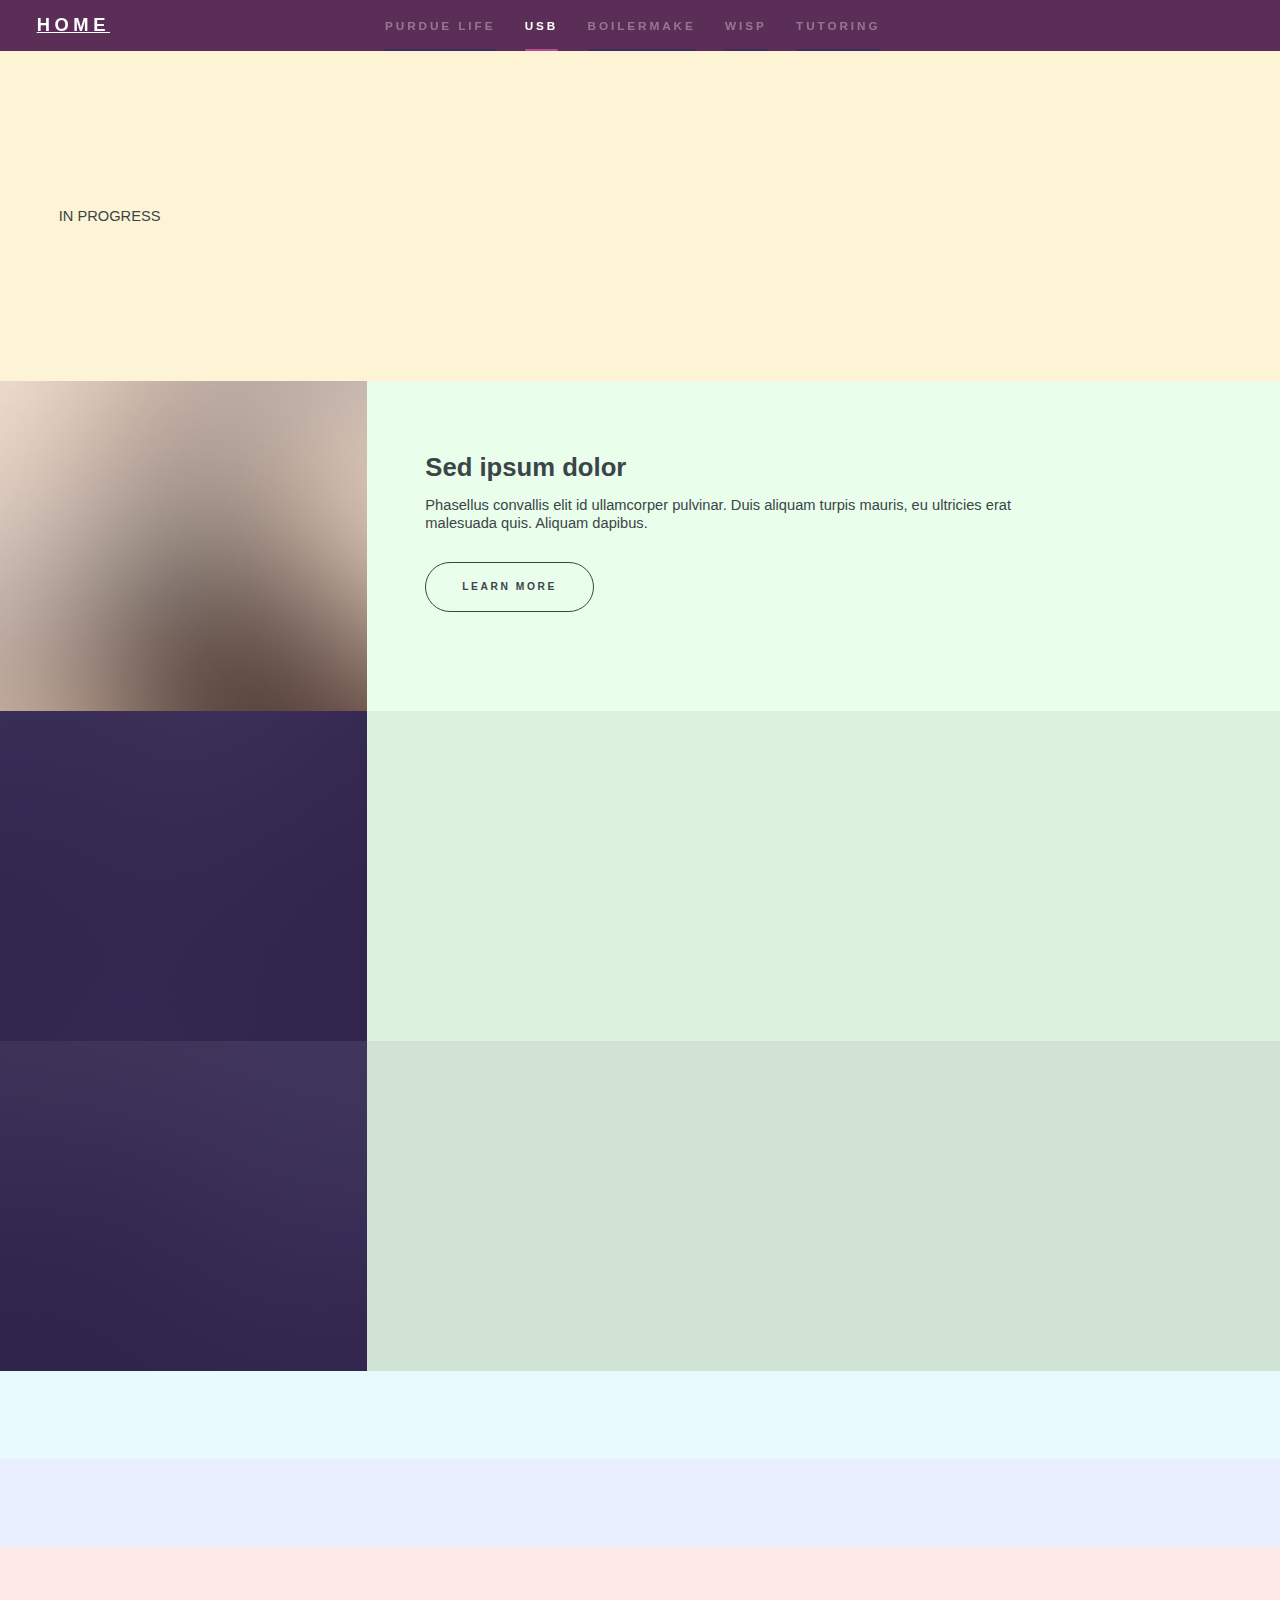
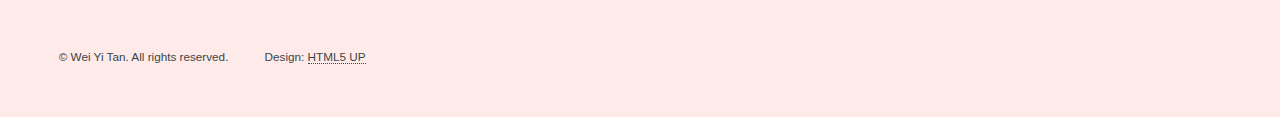
<file: aboutMe.html>
<!DOCTYPE HTML>

<html>
	<head>
		<title>About Me</title>
		<meta charset="utf-8" />
		<meta name="viewport" content="width=device-width, initial-scale=1, user-scalable=no" />
		<link rel="stylesheet" href="assets/css/main.css" />
		<link rel="icon" type="image/x-icon" href="images/favicon.ico">
		<noscript><link rel="stylesheet" href="assets/css/noscript.css" /></noscript>
	</head>
	<body class="is-preload">

		<!-- Sidebar -->
			<section id="sidebar">
				<div class="inner">
					<a id="home-button" href="index.html" class="home">Home</a>
					<nav>
						<ul>
							<li><a href="#intro">Purdue Life</a></li>
							<li><a href="#one">USB</a></li>
							<li><a href="#two">BoilerMake</a></li>
                            <li><a href="#three">WISP</a></li>
                            <li><a href="#four">Tutoring</a></li>
						</ul>
					</nav>
				</div>
			</section>

		<!-- Wrapper -->
			<div id="wrapper">

				<!-- Intro -->
                <section id="intro" class="wrapper style1 spotlights">
                    <section>
                        <div class="content">
                            <div class="inner">
                                IN PROGRESS
                            </div>
                        </div>
                    </section>
                </section>


				<!-- One -->
					<section id="one" class="wrapper style2 spotlights">
						<section>
							<a href="#" class="image"><img src="images/pic01.jpg" alt="" data-position="center center" /></a>
							<div class="content">
								<div class="inner">
									<h2>Sed ipsum dolor</h2>
									<p>Phasellus convallis elit id ullamcorper pulvinar. Duis aliquam turpis mauris, eu ultricies erat malesuada quis. Aliquam dapibus.</p>
									<ul class="actions">
										<li><a href="generic.html" class="button">Learn more</a></li>
									</ul>
								</div>
							</div>
						</section>
						<section>
							<a href="#" class="image"><img src="images/pic02.jpg" alt="" data-position="top center" /></a>
							<div class="content">
								<div class="inner">
									<h2>Feugiat consequat</h2>
									<p>Phasellus convallis elit id ullamcorper pulvinar. Duis aliquam turpis mauris, eu ultricies erat malesuada quis. Aliquam dapibus.</p>
									<ul class="actions">
										<li><a href="generic.html" class="button">Learn more</a></li>
									</ul>
								</div>
							</div>
						</section>
						<section>
							<a href="#" class="image"><img src="images/pic03.jpg" alt="" data-position="25% 25%" /></a>
							<div class="content">
								<div class="inner">
									<h2>Ultricies aliquam</h2>
									<p>Phasellus convallis elit id ullamcorper pulvinar. Duis aliquam turpis mauris, eu ultricies erat malesuada quis. Aliquam dapibus.</p>
									<ul class="actions">
										<li><a href="generic.html" class="button">Learn more</a></li>
									</ul>
								</div>
							</div>
						</section>
					</section>

				<!-- Two -->
					<section id="two" class="wrapper style3 fade-up">
						<div class="inner">
							
						</div>
					</section>
                <!-- Three -->
                <section id="three" class="wrapper style4 fade-up">
                    <div class="inner">
                        
                    </div>
                </section>
				<!-- Four -->
					<section id="four" class="wrapper style5 fade-up">
						<div class="inner">
							
						</div>
					</section>

			</div>

		<!-- Footer -->
			<footer id="footer" class="wrapper style5-alt">
				<div class="inner">
					<ul class="menu">
						<li>&copy; Wei Yi Tan. All rights reserved.</li><li>Design: <a href="http://html5up.net">HTML5 UP</a></li>
					</ul>
				</div>
			</footer>

		<!-- Scripts -->
			<script src="assets/js/jquery.min.js"></script>
			<script src="assets/js/jquery.scrollex.min.js"></script>
			<script src="assets/js/jquery.scrolly.min.js"></script>
			<script src="assets/js/browser.min.js"></script>
			<script src="assets/js/breakpoints.min.js"></script>
			<script src="assets/js/util.js"></script>
			<script src="assets/js/main.js"></script>

	</body>
</html>
</file>
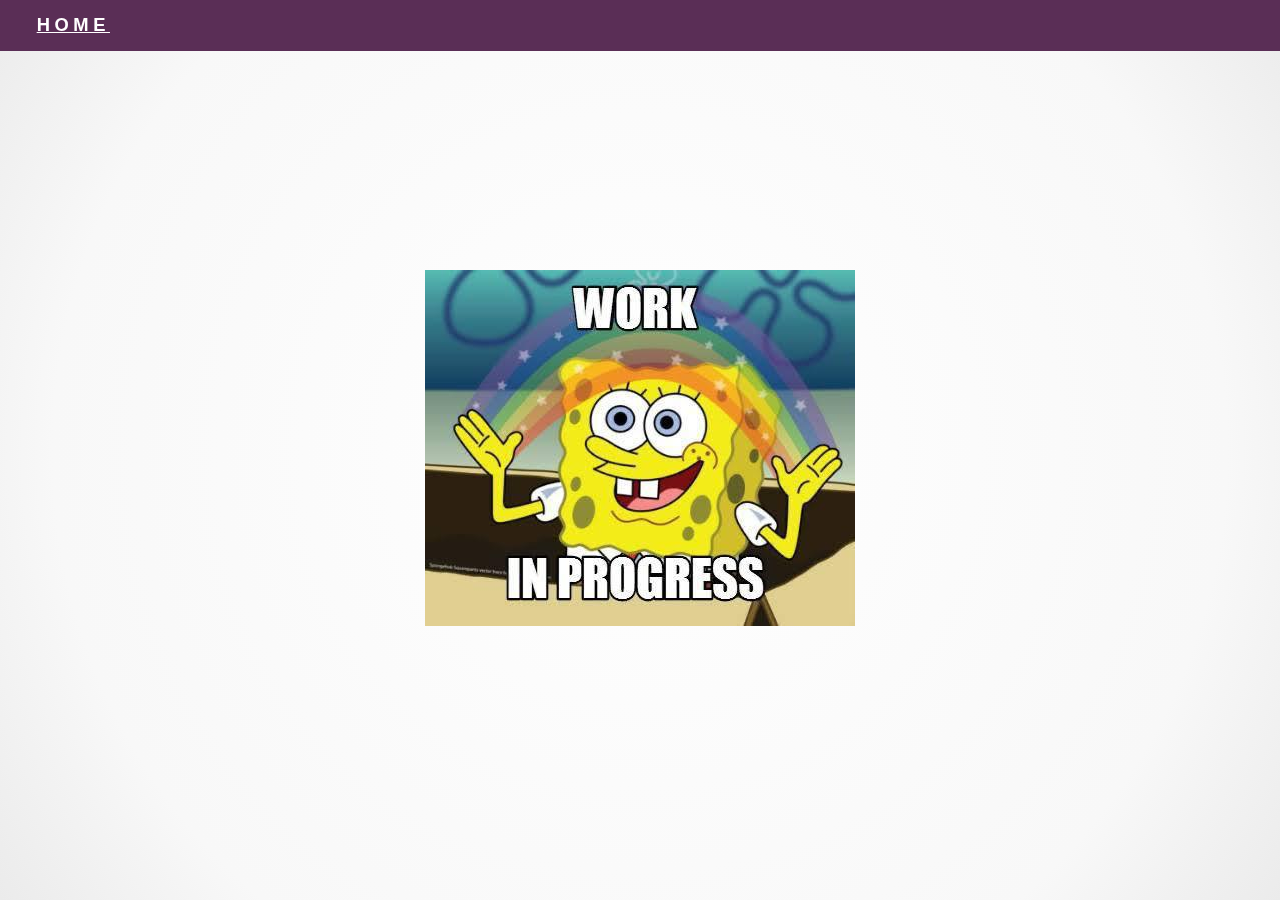
<file: courses.html>
<!DOCTYPE HTML>

<html>
	<head>
    <meta charset="utf-8">
    <meta name="viewport" content="width=device-width, initial-scale=1, user-scalable=no"/>
    <title>Courses</title>
    <link rel="stylesheet" href="assets/css/main.css?1" />
    <link rel="icon" type="image/x-icon" href="images/favicon.ico">
    <noscript><link rel="stylesheet" href="assets/css/noscript.css" /></noscript>
    <style>
      html, body {
        height: 100%;
      }
      body {
        background-color: #fff;
        background: radial-gradient(circle at center, #fff 0%, #f8f8f8 75%, #ebebeb 100%);
        margin: 0;
        display: flex;
        justify-content: center;
        align-items: center;
      }
      main {
        padding: 1rem;
        text-align: center;
      }
      
      img {
        max-width: 100%;
        height: auto;
      }
    </style>
  </head>
  <body class="is-preload">

    <!-- Sidebar -->
    <section id="sidebar">
        <div class="inner">
            <!-- currently using 15em padding to space it out but menu items won't be centered if screen is small -->
            <a id="home-button" href="index.html" class="home">Home</a>
        </div>
    </section>
    <main>
      <img src="images/wip.jpg" alt="work in progress image">
    </main>
    <!-- Scripts -->
    <script src="assets/js/jquery.min.js"></script>
    <script src="assets/js/jquery.scrollex.min.js"></script>
    <script src="assets/js/jquery.scrolly.min.js"></script>
    <script src="assets/js/browser.min.js"></script>
    <script src="assets/js/breakpoints.min.js"></script>
    <script src="assets/js/util.js"></script>
    <script src="assets/js/main.js"></script>

  </body>
</html>
</file>
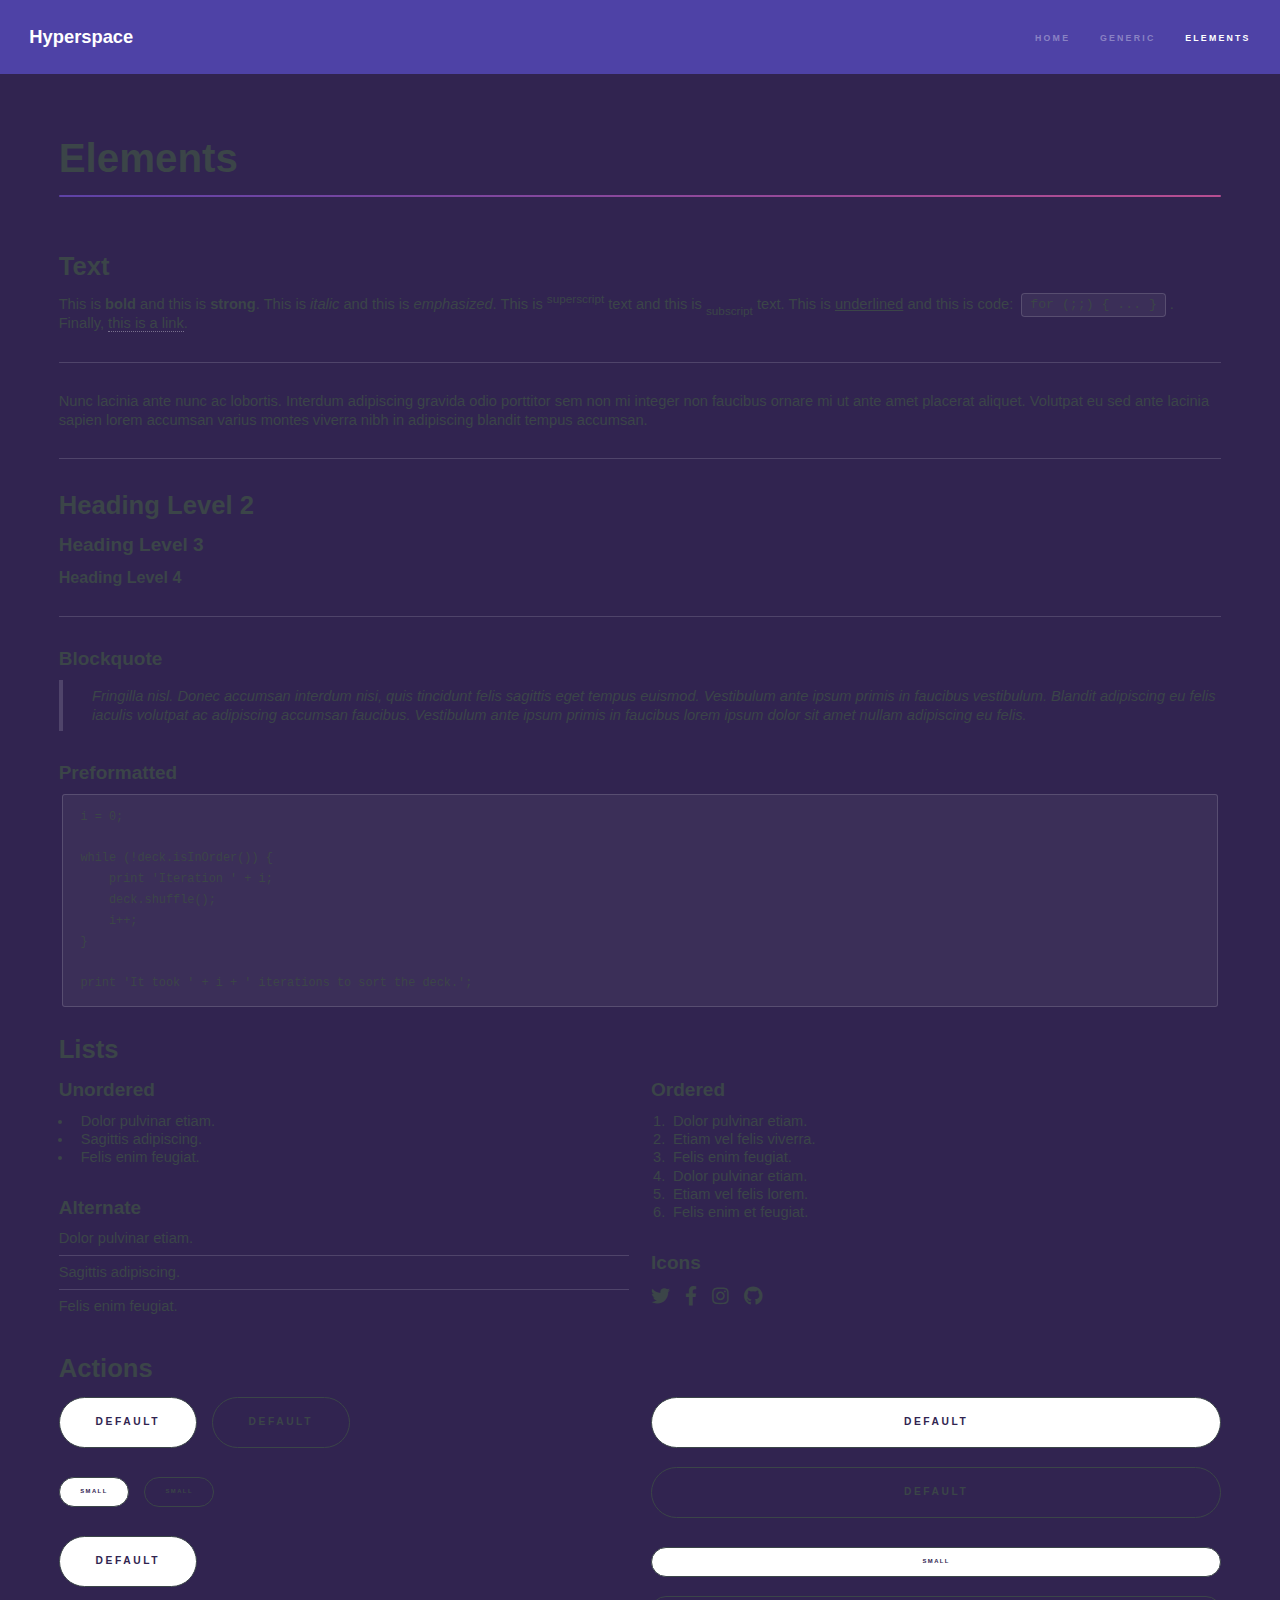
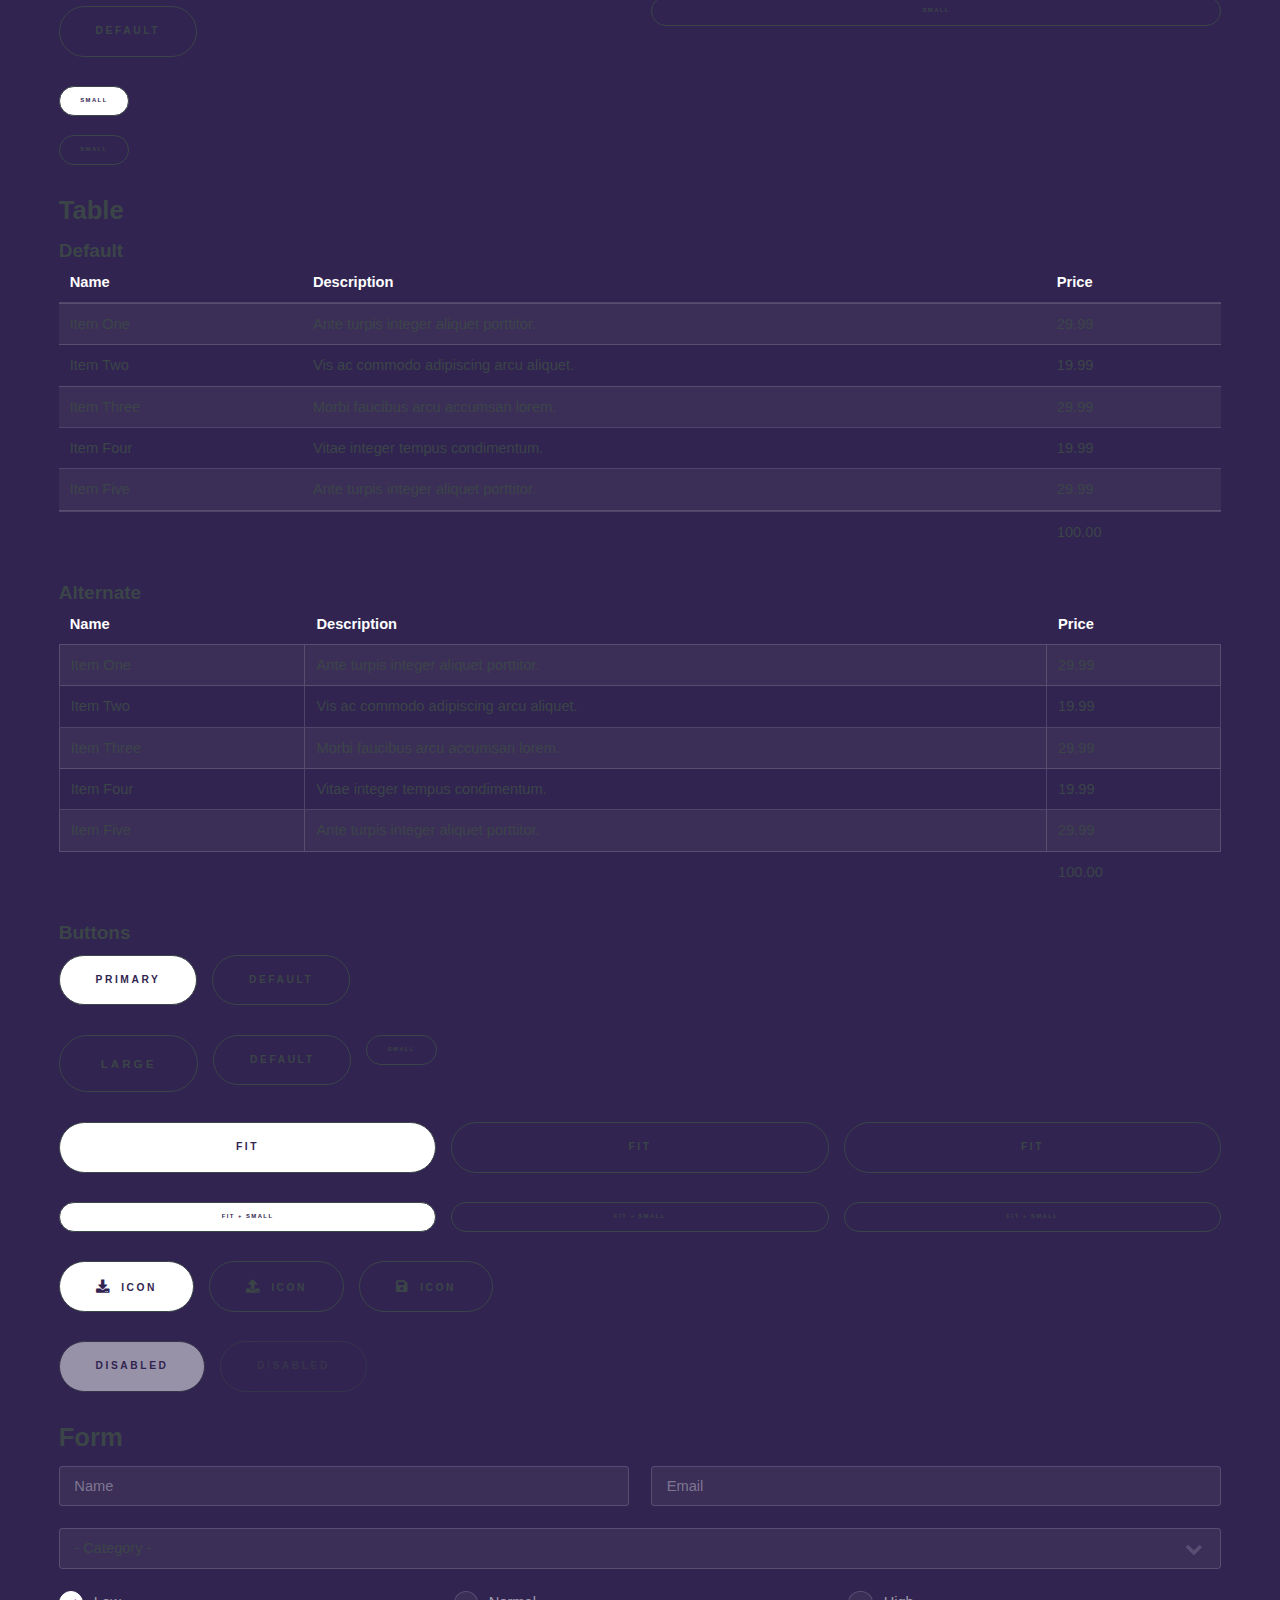
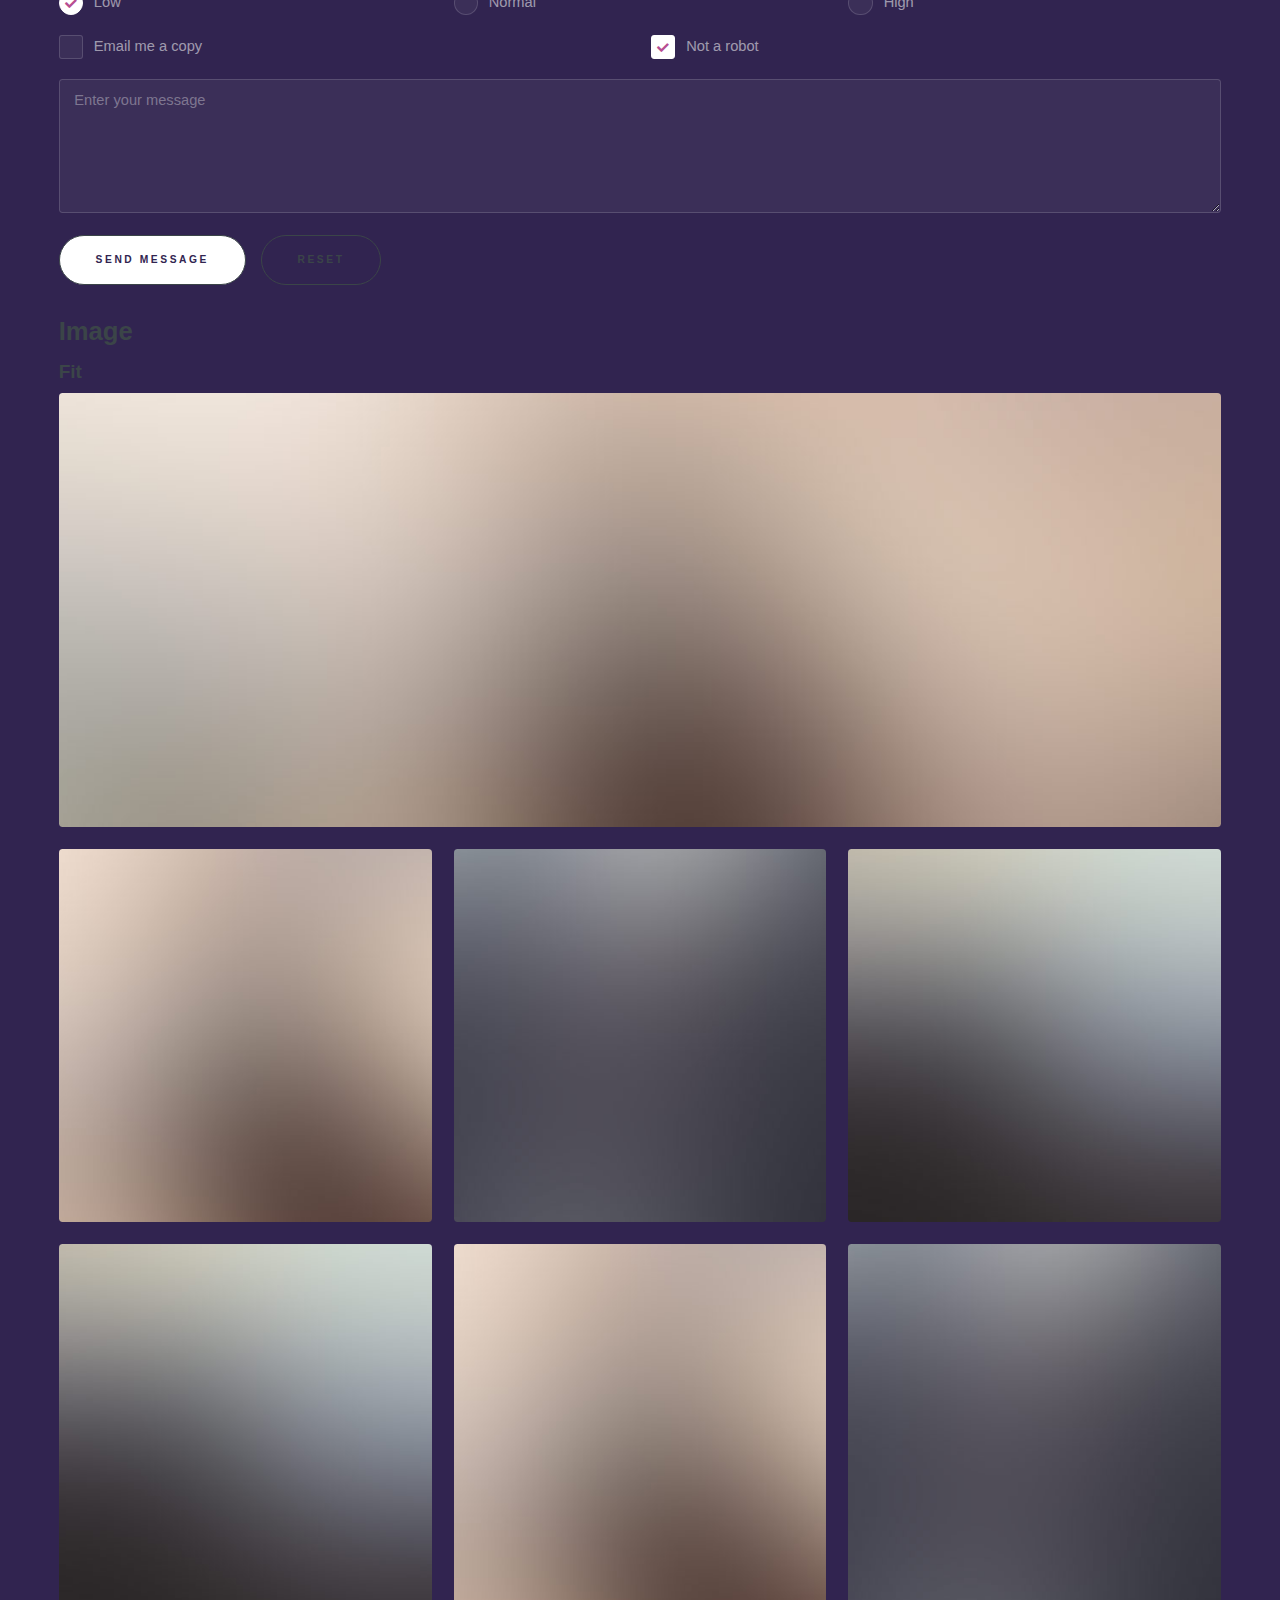
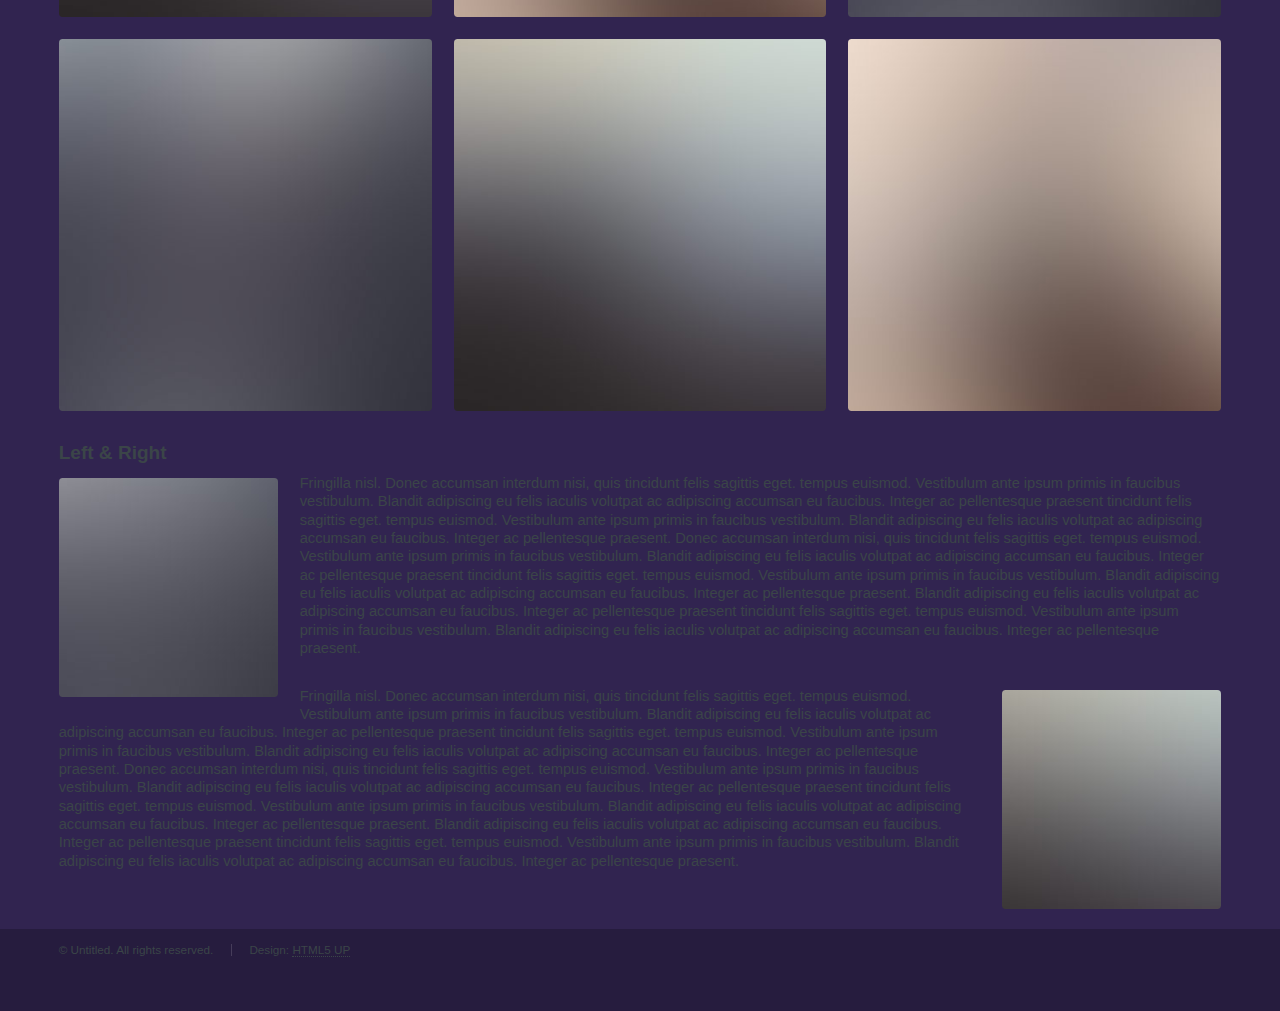
<file: elements.html>
<!DOCTYPE HTML>
<!--
	Hyperspace by HTML5 UP
	html5up.net | @ajlkn
	Free for personal and commercial use under the CCA 3.0 license (html5up.net/license)
-->
<html>
	<head>
		<title>Elements - Hyperspace by HTML5 UP</title>
		<meta charset="utf-8" />
		<meta name="viewport" content="width=device-width, initial-scale=1, user-scalable=no" />
		<link rel="stylesheet" href="assets/css/main.css" />
		<noscript><link rel="stylesheet" href="assets/css/noscript.css" /></noscript>
	</head>
	<body class="is-preload">

		<!-- Header -->
			<header id="header">
				<a href="index.html" class="title">Hyperspace</a>
				<nav>
					<ul>
						<li><a href="index.html">Home</a></li>
						<li><a href="generic.html">Generic</a></li>
						<li><a href="elements.html"  class="active">Elements</a></li>
					</ul>
				</nav>
			</header>

		<!-- Wrapper -->
			<div id="wrapper">

				<!-- Main -->
					<section id="main" class="wrapper">
						<div class="inner">
							<h1 class="major">Elements</h1>

							<!-- Text -->
								<section>
									<h2>Text</h2>
									<p>This is <b>bold</b> and this is <strong>strong</strong>. This is <i>italic</i> and this is <em>emphasized</em>.
									This is <sup>superscript</sup> text and this is <sub>subscript</sub> text.
									This is <u>underlined</u> and this is code: <code>for (;;) { ... }</code>. Finally, <a href="#">this is a link</a>.</p>
									<hr />
									<p>Nunc lacinia ante nunc ac lobortis. Interdum adipiscing gravida odio porttitor sem non mi integer non faucibus ornare mi ut ante amet placerat aliquet. Volutpat eu sed ante lacinia sapien lorem accumsan varius montes viverra nibh in adipiscing blandit tempus accumsan.</p>
									<hr />
									<h2>Heading Level 2</h2>
									<h3>Heading Level 3</h3>
									<h4>Heading Level 4</h4>
									<hr />
									<h3>Blockquote</h3>
									<blockquote>Fringilla nisl. Donec accumsan interdum nisi, quis tincidunt felis sagittis eget tempus euismod. Vestibulum ante ipsum primis in faucibus vestibulum. Blandit adipiscing eu felis iaculis volutpat ac adipiscing accumsan faucibus. Vestibulum ante ipsum primis in faucibus lorem ipsum dolor sit amet nullam adipiscing eu felis.</blockquote>
									<h3>Preformatted</h3>
									<pre><code>i = 0;

while (!deck.isInOrder()) {
    print 'Iteration ' + i;
    deck.shuffle();
    i++;
}

print 'It took ' + i + ' iterations to sort the deck.';</code></pre>
								</section>

							<!-- Lists -->
								<section>
									<h2>Lists</h2>
									<div class="row">
										<div class="col-6 col-12-medium">
											<h3>Unordered</h3>
											<ul>
												<li>Dolor pulvinar etiam.</li>
												<li>Sagittis adipiscing.</li>
												<li>Felis enim feugiat.</li>
											</ul>
											<h3>Alternate</h3>
											<ul class="alt">
												<li>Dolor pulvinar etiam.</li>
												<li>Sagittis adipiscing.</li>
												<li>Felis enim feugiat.</li>
											</ul>
										</div>
										<div class="col-6 col-12-medium">
											<h3>Ordered</h3>
											<ol>
												<li>Dolor pulvinar etiam.</li>
												<li>Etiam vel felis viverra.</li>
												<li>Felis enim feugiat.</li>
												<li>Dolor pulvinar etiam.</li>
												<li>Etiam vel felis lorem.</li>
												<li>Felis enim et feugiat.</li>
											</ol>
											<h3>Icons</h3>
											<ul class="icons">
												<li><a href="#" class="icon brands fa-twitter"><span class="label">Twitter</span></a></li>
												<li><a href="#" class="icon brands fa-facebook-f"><span class="label">Facebook</span></a></li>
												<li><a href="#" class="icon brands fa-instagram"><span class="label">Instagram</span></a></li>
												<li><a href="#" class="icon brands fa-github"><span class="label">Github</span></a></li>
											</ul>
										</div>
									</div>
									<h2>Actions</h2>
									<div class="row">
										<div class="col-6 col-12-medium">
											<ul class="actions">
												<li><a href="#" class="button primary">Default</a></li>
												<li><a href="#" class="button">Default</a></li>
											</ul>
											<ul class="actions small">
												<li><a href="#" class="button primary small">Small</a></li>
												<li><a href="#" class="button small">Small</a></li>
											</ul>
											<ul class="actions stacked">
												<li><a href="#" class="button primary">Default</a></li>
												<li><a href="#" class="button">Default</a></li>
											</ul>
											<ul class="actions stacked">
												<li><a href="#" class="button primary small">Small</a></li>
												<li><a href="#" class="button small">Small</a></li>
											</ul>
										</div>
										<div class="col-6 col-12-medium">
											<ul class="actions stacked">
												<li><a href="#" class="button primary fit">Default</a></li>
												<li><a href="#" class="button fit">Default</a></li>
											</ul>
											<ul class="actions stacked">
												<li><a href="#" class="button primary small fit">Small</a></li>
												<li><a href="#" class="button small fit">Small</a></li>
											</ul>
										</div>
									</div>
								</section>

							<!-- Table -->
								<section>
									<h2>Table</h2>
									<h3>Default</h3>
									<div class="table-wrapper">
										<table>
											<thead>
												<tr>
													<th>Name</th>
													<th>Description</th>
													<th>Price</th>
												</tr>
											</thead>
											<tbody>
												<tr>
													<td>Item One</td>
													<td>Ante turpis integer aliquet porttitor.</td>
													<td>29.99</td>
												</tr>
												<tr>
													<td>Item Two</td>
													<td>Vis ac commodo adipiscing arcu aliquet.</td>
													<td>19.99</td>
												</tr>
												<tr>
													<td>Item Three</td>
													<td> Morbi faucibus arcu accumsan lorem.</td>
													<td>29.99</td>
												</tr>
												<tr>
													<td>Item Four</td>
													<td>Vitae integer tempus condimentum.</td>
													<td>19.99</td>
												</tr>
												<tr>
													<td>Item Five</td>
													<td>Ante turpis integer aliquet porttitor.</td>
													<td>29.99</td>
												</tr>
											</tbody>
											<tfoot>
												<tr>
													<td colspan="2"></td>
													<td>100.00</td>
												</tr>
											</tfoot>
										</table>
									</div>

									<h3>Alternate</h3>
									<div class="table-wrapper">
										<table class="alt">
											<thead>
												<tr>
													<th>Name</th>
													<th>Description</th>
													<th>Price</th>
												</tr>
											</thead>
											<tbody>
												<tr>
													<td>Item One</td>
													<td>Ante turpis integer aliquet porttitor.</td>
													<td>29.99</td>
												</tr>
												<tr>
													<td>Item Two</td>
													<td>Vis ac commodo adipiscing arcu aliquet.</td>
													<td>19.99</td>
												</tr>
												<tr>
													<td>Item Three</td>
													<td> Morbi faucibus arcu accumsan lorem.</td>
													<td>29.99</td>
												</tr>
												<tr>
													<td>Item Four</td>
													<td>Vitae integer tempus condimentum.</td>
													<td>19.99</td>
												</tr>
												<tr>
													<td>Item Five</td>
													<td>Ante turpis integer aliquet porttitor.</td>
													<td>29.99</td>
												</tr>
											</tbody>
											<tfoot>
												<tr>
													<td colspan="2"></td>
													<td>100.00</td>
												</tr>
											</tfoot>
										</table>
									</div>
								</section>

							<!-- Buttons -->
								<section>
									<h3>Buttons</h3>
									<ul class="actions">
										<li><a href="#" class="button primary">Primary</a></li>
										<li><a href="#" class="button">Default</a></li>
									</ul>
									<ul class="actions">
										<li><a href="#" class="button large">Large</a></li>
										<li><a href="#" class="button">Default</a></li>
										<li><a href="#" class="button small">Small</a></li>
									</ul>
									<ul class="actions fit">
										<li><a href="#" class="button primary fit">Fit</a></li>
										<li><a href="#" class="button fit">Fit</a></li>
										<li><a href="#" class="button fit">Fit</a></li>
									</ul>
									<ul class="actions fit small">
										<li><a href="#" class="button primary fit small">Fit + Small</a></li>
										<li><a href="#" class="button fit small">Fit + Small</a></li>
										<li><a href="#" class="button fit small">Fit + Small</a></li>
									</ul>
									<ul class="actions">
										<li><a href="#" class="button primary icon solid fa-download">Icon</a></li>
										<li><a href="#" class="button icon solid fa-upload">Icon</a></li>
										<li><a href="#" class="button icon solid fa-save">Icon</a></li>
									</ul>
									<ul class="actions">
										<li><span class="button primary disabled">Disabled</span></li>
										<li><span class="button disabled">Disabled</span></li>
									</ul>
								</section>

							<!-- Form -->
								<section>
									<h2>Form</h2>
									<form method="post" action="#">
										<div class="row gtr-uniform">
											<div class="col-6 col-12-xsmall">
												<input type="text" name="demo-name" id="demo-name" value="" placeholder="Name" />
											</div>
											<div class="col-6 col-12-xsmall">
												<input type="email" name="demo-email" id="demo-email" value="" placeholder="Email" />
											</div>
											<div class="col-12">
												<select name="demo-category" id="demo-category">
													<option value="">- Category -</option>
													<option value="1">Manufacturing</option>
													<option value="1">Shipping</option>
													<option value="1">Administration</option>
													<option value="1">Human Resources</option>
												</select>
											</div>
											<div class="col-4 col-12-small">
												<input type="radio" id="demo-priority-low" name="demo-priority" checked>
												<label for="demo-priority-low">Low</label>
											</div>
											<div class="col-4 col-12-small">
												<input type="radio" id="demo-priority-normal" name="demo-priority">
												<label for="demo-priority-normal">Normal</label>
											</div>
											<div class="col-4 col-12-small">
												<input type="radio" id="demo-priority-high" name="demo-priority">
												<label for="demo-priority-high">High</label>
											</div>
											<div class="col-6 col-12-small">
												<input type="checkbox" id="demo-copy" name="demo-copy">
												<label for="demo-copy">Email me a copy</label>
											</div>
											<div class="col-6 col-12-small">
												<input type="checkbox" id="demo-human" name="demo-human" checked>
												<label for="demo-human">Not a robot</label>
											</div>
											<div class="col-12">
												<textarea name="demo-message" id="demo-message" placeholder="Enter your message" rows="6"></textarea>
											</div>
											<div class="col-12">
												<ul class="actions">
													<li><input type="submit" value="Send Message" class="primary" /></li>
													<li><input type="reset" value="Reset" /></li>
												</ul>
											</div>
										</div>
									</form>
								</section>

							<!-- Image -->
								<section>
									<h2>Image</h2>
									<h3>Fit</h3>
									<div class="box alt">
										<div class="row gtr-uniform">
											<div class="col-12"><span class="image fit"><img src="images/pic04.jpg" alt="" /></span></div>
											<div class="col-4"><span class="image fit"><img src="images/pic01.jpg" alt="" /></span></div>
											<div class="col-4"><span class="image fit"><img src="images/pic02.jpg" alt="" /></span></div>
											<div class="col-4"><span class="image fit"><img src="images/pic03.jpg" alt="" /></span></div>
											<div class="col-4"><span class="image fit"><img src="images/pic03.jpg" alt="" /></span></div>
											<div class="col-4"><span class="image fit"><img src="images/pic01.jpg" alt="" /></span></div>
											<div class="col-4"><span class="image fit"><img src="images/pic02.jpg" alt="" /></span></div>
											<div class="col-4"><span class="image fit"><img src="images/pic02.jpg" alt="" /></span></div>
											<div class="col-4"><span class="image fit"><img src="images/pic03.jpg" alt="" /></span></div>
											<div class="col-4"><span class="image fit"><img src="images/pic01.jpg" alt="" /></span></div>
										</div>
									</div>
									<h3>Left &amp; Right</h3>
									<p><span class="image left"><img src="images/pic05.jpg" alt="" /></span>Fringilla nisl. Donec accumsan interdum nisi, quis tincidunt felis sagittis eget. tempus euismod. Vestibulum ante ipsum primis in faucibus vestibulum. Blandit adipiscing eu felis iaculis volutpat ac adipiscing accumsan eu faucibus. Integer ac pellentesque praesent tincidunt felis sagittis eget. tempus euismod. Vestibulum ante ipsum primis in faucibus vestibulum. Blandit adipiscing eu felis iaculis volutpat ac adipiscing accumsan eu faucibus. Integer ac pellentesque praesent. Donec accumsan interdum nisi, quis tincidunt felis sagittis eget. tempus euismod. Vestibulum ante ipsum primis in faucibus vestibulum. Blandit adipiscing eu felis iaculis volutpat ac adipiscing accumsan eu faucibus. Integer ac pellentesque praesent tincidunt felis sagittis eget. tempus euismod. Vestibulum ante ipsum primis in faucibus vestibulum. Blandit adipiscing eu felis iaculis volutpat ac adipiscing accumsan eu faucibus. Integer ac pellentesque praesent. Blandit adipiscing eu felis iaculis volutpat ac adipiscing accumsan eu faucibus. Integer ac pellentesque praesent tincidunt felis sagittis eget. tempus euismod. Vestibulum ante ipsum primis in faucibus vestibulum. Blandit adipiscing eu felis iaculis volutpat ac adipiscing accumsan eu faucibus. Integer ac pellentesque praesent.</p>
									<p><span class="image right"><img src="images/pic06.jpg" alt="" /></span>Fringilla nisl. Donec accumsan interdum nisi, quis tincidunt felis sagittis eget. tempus euismod. Vestibulum ante ipsum primis in faucibus vestibulum. Blandit adipiscing eu felis iaculis volutpat ac adipiscing accumsan eu faucibus. Integer ac pellentesque praesent tincidunt felis sagittis eget. tempus euismod. Vestibulum ante ipsum primis in faucibus vestibulum. Blandit adipiscing eu felis iaculis volutpat ac adipiscing accumsan eu faucibus. Integer ac pellentesque praesent. Donec accumsan interdum nisi, quis tincidunt felis sagittis eget. tempus euismod. Vestibulum ante ipsum primis in faucibus vestibulum. Blandit adipiscing eu felis iaculis volutpat ac adipiscing accumsan eu faucibus. Integer ac pellentesque praesent tincidunt felis sagittis eget. tempus euismod. Vestibulum ante ipsum primis in faucibus vestibulum. Blandit adipiscing eu felis iaculis volutpat ac adipiscing accumsan eu faucibus. Integer ac pellentesque praesent. Blandit adipiscing eu felis iaculis volutpat ac adipiscing accumsan eu faucibus. Integer ac pellentesque praesent tincidunt felis sagittis eget. tempus euismod. Vestibulum ante ipsum primis in faucibus vestibulum. Blandit adipiscing eu felis iaculis volutpat ac adipiscing accumsan eu faucibus. Integer ac pellentesque praesent.</p>
								</section>

						</div>
					</section>

			</div>

		<!-- Footer -->
			<footer id="footer" class="wrapper alt">
				<div class="inner">
					<ul class="menu">
						<li>&copy; Untitled. All rights reserved.</li><li>Design: <a href="http://html5up.net">HTML5 UP</a></li>
					</ul>
				</div>
			</footer>

		<!-- Scripts -->
			<script src="assets/js/jquery.min.js"></script>
			<script src="assets/js/jquery.scrollex.min.js"></script>
			<script src="assets/js/jquery.scrolly.min.js"></script>
			<script src="assets/js/browser.min.js"></script>
			<script src="assets/js/breakpoints.min.js"></script>
			<script src="assets/js/util.js"></script>
			<script src="assets/js/main.js"></script>

	</body>
</html>
</file>
<file: assets/css/noscript.css>
/*
	Hyperspace by HTML5 UP
	html5up.net | @ajlkn
	Free for personal and commercial use under the CCA 3.0 license (html5up.net/license)
*/

/* Spotlights */

	.spotlights > section > .image:before {
		opacity: 0 !important;
	}

	.spotlights > section > .content > .inner {
		-moz-transform: none !important;
		-webkit-transform: none !important;
		-ms-transform: none !important;
		transform: none !important;
		opacity: 1 !important;
	}

/* Wrapper */

	.wrapper > .inner {
		opacity: 1 !important;
		-moz-transform: none !important;
		-webkit-transform: none !important;
		-ms-transform: none !important;
		transform: none !important;
	}

/* Sidebar */

	#sidebar > .inner {
		opacity: 1 !important;
	}

	#sidebar nav > ul > li {
		-moz-transform: none !important;
		-webkit-transform: none !important;
		-ms-transform: none !important;
		transform: none !important;
		opacity: 1 !important;
	}
</file>
<file: assets/css/main.css>
@import url(fontawesome-all.min.css);

/*
	Hyperspace by HTML5 UP
	html5up.net | @ajlkn
	Free for personal and commercial use under the CCA 3.0 license (html5up.net/license)
*/

html, body, div, span, applet, object,
iframe, h1, h2, h3, h4, h5, h6, p, blockquote,
pre, a, abbr, acronym, address, big, cite,
code, del, dfn, em, img, ins, kbd, q, s, samp,
small, strike, strong, sub, sup, tt, var, b,
u, i, center, dl, dt, dd, ol, ul, li, fieldset,
form, label, legend, table, caption, tbody,
tfoot, thead, tr, th, td, article, aside,
canvas, details, embed, figure, figcaption,
footer, header, hgroup, menu, nav, output, ruby,
section, summary, time, mark, audio, video {
	margin: 0;
	padding: 0;
	border: 0;
	font-size: 100%;
	font: inherit;
	vertical-align: baseline;}

article, aside, details, figcaption, figure,
footer, header, hgroup, menu, nav, section {
	display: block;}

body {
	line-height: 1;
}

ol, ul {
	list-style: none;
}

blockquote, q {
	quotes: none;
}

	blockquote:before, blockquote:after, q:before, q:after {
		content: '';
		content: none;
	}

table {
	border-collapse: collapse;
	border-spacing: 0;
}

body {
	-webkit-text-size-adjust: none;
}

mark {
	background-color: transparent;
	color: inherit;
}

hr {
    border: 0;
    border-bottom: solid 1px;
    margin: 2em 0;
	color: black;
}

input::-moz-focus-inner {
	border: 0;
	padding: 0;
}

input, select, textarea {
	-moz-appearance: none;
	-webkit-appearance: none;
	-ms-appearance: none;
	appearance: none;
}

/* Basic */

	@-ms-viewport {
		width: device-width;
	}

	body {
		-ms-overflow-style: scrollbar;
	}

	@media screen and (max-width: 480px) {

		html, body {
			min-width: 320px;
		}

	}

	html {
		box-sizing: border-box;
	}

	*, *:before, *:after {
		box-sizing: inherit;
	}

	body {
		background: #312450;
	}

		body.is-preload *, body.is-preload *:before, body.is-preload *:after {
			-moz-animation: none !important;
			-webkit-animation: none !important;
			-ms-animation: none !important;
			animation: none !important;
			-moz-transition: none !important;
			-webkit-transition: none !important;
			-ms-transition: none !important;
			transition: none !important;
		}

/* Type */

	body, input, select, textarea {
		color: #3B4548;
		font-family: "Trebuchet MS", sans-serif;
		font-size: 10pt;
		font-weight: normal;
		line-height: 1.25;
	}

		@media screen and (max-width: 1680px) {

			body, input, select, textarea {
				font-size: 11pt;
			}

		}

		@media screen and (max-width: 1280px) {

			body, input, select, textarea {
				font-size: 11pt;
			}

		}

		@media screen and (max-width: 360px) {

			body, input, select, textarea {
				font-size: 11pt;
			}

		}

	a {
		-moz-transition: color 0.2s ease, border-bottom-color 0.2s ease;
		-webkit-transition: color 0.2s ease, border-bottom-color 0.2s ease;
		-ms-transition: color 0.2s ease, border-bottom-color 0.2s ease;
		transition: color 0.2s ease, border-bottom-color 0.2s ease;
		border-bottom: dotted 1px rgba(255, 255, 255, 0.35);
		color: inherit;
		text-decoration: none;
	}

		a:hover {
			border-bottom-color: transparent;
			color: #5A2E56;
		}

	strong, b {
		color: #3B4548;
		font-weight: bold;
	}

	em, i {
		font-style: italic;
	}

	p {
		margin: 0 0 2em 0;
	}

	h1, h2, h3, h4, h5, h6 {
		color: #3B4548;
		font-weight: bold;
		line-height: 1.25;
		margin: 0 0 0.5em 0;
	}

		h1 a, h2 a, h3 a, h4 a, h5 a, h6 a {
			color: inherit;
			text-decoration: none;
		}

	a:hover {
		text-decoration: underline;
	}

	h1 {
		font-size: 2.75em;
	}

		h1.major {
			margin: 0 0 1.3em 0;
			position: relative;
			padding-bottom: 0.35em;
		}

			h1.major:after {
				background-image: -moz-linear-gradient(to right, #5e42a6, #b74e91);
				background-image: -webkit-linear-gradient(to right, #5e42a6, #b74e91);
				background-image: -ms-linear-gradient(to right, #5e42a6, #b74e91);
				background-image: linear-gradient(to right, #5e42a6, #b74e91);
				-moz-transition: max-width 0.2s ease;
				-webkit-transition: max-width 0.2s ease;
				-ms-transition: max-width 0.2s ease;
				transition: max-width 0.2s ease;
				border-radius: 0.2em;
				bottom: 0;
				content: '';
				height: 0.05em;
				position: absolute;
				right: 0;
				width: 100%;
			}

	h2 {
		font-size: 1.75em;
	}

	h3 {
		font-size: 1.3em;
	}

	h4 {
		font-size: 1.1em;
	}

	h5 {
		font-size: 0.8em;
	}

	h6 {
		font-size: 0.6em;
	}

	@media screen and (max-width: 736px) {

		h1 {
			font-size: 2em;
		}

		h2 {
			font-size: 1.25em;
		}

		h3 {
			font-size: 1em;
		}

		h4 {
			font-size: 0.8em;
		}

		h5 {
			font-size: 0.6em;
		}

		h6 {
			font-size: 0.6em;
		}

	}

	sub {
		font-size: 0.8em;
		position: relative;
		top: 0.5em;
	}

	sup {
		font-size: 0.8em;
		position: relative;
		top: -0.5em;
	}

	blockquote {
		border-left: solid 4px rgba(255, 255, 255, 0.15);
		font-style: italic;
		margin: 0 0 2em 0;
		padding: 0.5em 0 0.5em 2em;
	}

	code {
		background: rgba(255, 255, 255, 0.05);
		border-radius: 0.25em;
		border: solid 1px rgba(255, 255, 255, 0.15);
		font-family: "Courier New", monospace;
		font-size: 0.9em;
		margin: 0 0.25em;
		padding: 0.25em 0.65em;
	}

	pre {
		-webkit-overflow-scrolling: touch;
		font-family: "Courier New", monospace;
		font-size: 0.9em;
		margin: 0 0 2em 0;
	}

		pre code {
			display: block;
			line-height: 1.75em;
			padding: 1em 1.5em;
			overflow-x: auto;
		}

	hr {
		border: 0;
		border-bottom: solid 1px rgba(255, 255, 255, 0.15);
		margin: 2em 0;
	}

		hr.major {
			margin: 3em 0;
		}

	.align-left {
		text-align: left;
	}

	.align-center {
		text-align: center;
	}

	.align-right {
		text-align: right;
	}

/* Row */

	.row {
		display: flex;
		flex-wrap: wrap;
		box-sizing: border-box;
		align-items: stretch;
	}

		.row > * {
			box-sizing: border-box;
		}

		.row.gtr-uniform > * > :last-child {
			margin-bottom: 0;
		}

		.row.aln-left {
			justify-content: flex-start;
		}

		.row.aln-center {
			justify-content: center;
		}

		.row.aln-right {
			justify-content: flex-end;
		}

		.row.aln-top {
			align-items: flex-start;
		}

		.row.aln-middle {
			align-items: center;
		}

		.row.aln-bottom {
			align-items: flex-end;
		}

		.row > .imp {
			order: -1;
		}

		.row > .col-1 {
			width: 8.33333%;
		}

		.row > .off-1 {
			margin-left: 8.33333%;
		}

		.row > .col-2 {
			width: 16.66667%;
		}

		.row > .off-2 {
			margin-left: 16.66667%;
		}

		.row > .col-3 {
			width: 25%;
		}

		.row > .off-3 {
			margin-left: 25%;
		}

		.row > .col-4 {
			width: 33.33333%;
		}

		.row > .off-4 {
			margin-left: 33.33333%;
		}

		.row > .col-5 {
			width: 41.66667%;
		}

		.row > .off-5 {
			margin-left: 41.66667%;
		}

		.row > .col-6 {
			width: 50%;
		}

		.row > .off-6 {
			margin-left: 50%;
		}

		.row > .col-7 {
			width: 58.33333%;
		}

		.row > .off-7 {
			margin-left: 58.33333%;
		}

		.row > .col-8 {
			width: 66.66667%;
		}

		.row > .off-8 {
			margin-left: 66.66667%;
		}

		.row > .col-9 {
			width: 75%;
		}

		.row > .off-9 {
			margin-left: 75%;
		}

		.row > .col-10 {
			width: 83.33333%;
		}

		.row > .off-10 {
			margin-left: 83.33333%;
		}

		.row > .col-11 {
			width: 91.66667%;
		}

		.row > .off-11 {
			margin-left: 91.66667%;
		}

		.row > .col-12 {
			width: 100%;
		}

		.row > .off-12 {
			margin-left: 100%;
		}

		.row.gtr-0 {
			margin-top: 0;
			margin-left: 0em;
		}

			.row.gtr-0 > * {
				padding: 0 0 0 0em;
			}

			.row.gtr-0.gtr-uniform {
				margin-top: 0em;
			}

				.row.gtr-0.gtr-uniform > * {
					padding-top: 0em;
				}

		.row.gtr-25 {
			margin-top: 0;
			margin-left: -0.375em;
		}

			.row.gtr-25 > * {
				padding: 0 0 0 0.375em;
			}

			.row.gtr-25.gtr-uniform {
				margin-top: -0.375em;
			}

				.row.gtr-25.gtr-uniform > * {
					padding-top: 0.375em;
				}

		.row.gtr-50 {
			margin-top: 0;
			margin-left: -0.75em;
		}

			.row.gtr-50 > * {
				padding: 0 0 0 0.75em;
			}

			.row.gtr-50.gtr-uniform {
				margin-top: -0.75em;
			}

				.row.gtr-50.gtr-uniform > * {
					padding-top: 0.75em;
				}

		.row {
			margin-top: 0;
			margin-left: -1.5em;
		}

			.row > * {
				padding: 0 0 0 1.5em;
			}

			.row.gtr-uniform {
				margin-top: -1.5em;
			}

				.row.gtr-uniform > * {
					padding-top: 1.5em;
				}

		.row.gtr-150 {
			margin-top: 0;
			margin-left: -2.25em;
		}

			.row.gtr-150 > * {
				padding: 0 0 0 2.25em;
			}

			.row.gtr-150.gtr-uniform {
				margin-top: -2.25em;
			}

				.row.gtr-150.gtr-uniform > * {
					padding-top: 2.25em;
				}

		.row.gtr-200 {
			margin-top: 0;
			margin-left: -3em;
		}

			.row.gtr-200 > * {
				padding: 0 0 0 3em;
			}

			.row.gtr-200.gtr-uniform {
				margin-top: -3em;
			}

				.row.gtr-200.gtr-uniform > * {
					padding-top: 3em;
				}

		@media screen and (max-width: 1680px) {

			.row {
				display: flex;
				flex-wrap: wrap;
				box-sizing: border-box;
				align-items: stretch;
			}

				.row > * {
					box-sizing: border-box;
				}

				.row.gtr-uniform > * > :last-child {
					margin-bottom: 0;
				}

				.row.aln-left {
					justify-content: flex-start;
				}

				.row.aln-center {
					justify-content: center;
				}

				.row.aln-right {
					justify-content: flex-end;
				}

				.row.aln-top {
					align-items: flex-start;
				}

				.row.aln-middle {
					align-items: center;
				}

				.row.aln-bottom {
					align-items: flex-end;
				}

				.row > .imp-xlarge {
					order: -1;
				}

				.row > .col-1-xlarge {
					width: 8.33333%;
				}

				.row > .off-1-xlarge {
					margin-left: 8.33333%;
				}

				.row > .col-2-xlarge {
					width: 16.66667%;
				}

				.row > .off-2-xlarge {
					margin-left: 16.66667%;
				}

				.row > .col-3-xlarge {
					width: 25%;
				}

				.row > .off-3-xlarge {
					margin-left: 25%;
				}

				.row > .col-4-xlarge {
					width: 33.33333%;
				}

				.row > .off-4-xlarge {
					margin-left: 33.33333%;
				}

				.row > .col-5-xlarge {
					width: 41.66667%;
				}

				.row > .off-5-xlarge {
					margin-left: 41.66667%;
				}

				.row > .col-6-xlarge {
					width: 50%;
				}

				.row > .off-6-xlarge {
					margin-left: 50%;
				}

				.row > .col-7-xlarge {
					width: 58.33333%;
				}

				.row > .off-7-xlarge {
					margin-left: 58.33333%;
				}

				.row > .col-8-xlarge {
					width: 66.66667%;
				}

				.row > .off-8-xlarge {
					margin-left: 66.66667%;
				}

				.row > .col-9-xlarge {
					width: 75%;
				}

				.row > .off-9-xlarge {
					margin-left: 75%;
				}

				.row > .col-10-xlarge {
					width: 83.33333%;
				}

				.row > .off-10-xlarge {
					margin-left: 83.33333%;
				}

				.row > .col-11-xlarge {
					width: 91.66667%;
				}

				.row > .off-11-xlarge {
					margin-left: 91.66667%;
				}

				.row > .col-12-xlarge {
					width: 100%;
				}

				.row > .off-12-xlarge {
					margin-left: 100%;
				}

				.row.gtr-0 {
					margin-top: 0;
					margin-left: 0em;
				}

					.row.gtr-0 > * {
						padding: 0 0 0 0em;
					}

					.row.gtr-0.gtr-uniform {
						margin-top: 0em;
					}

						.row.gtr-0.gtr-uniform > * {
							padding-top: 0em;
						}

				.row.gtr-25 {
					margin-top: 0;
					margin-left: -0.375em;
				}

					.row.gtr-25 > * {
						padding: 0 0 0 0.375em;
					}

					.row.gtr-25.gtr-uniform {
						margin-top: -0.375em;
					}

						.row.gtr-25.gtr-uniform > * {
							padding-top: 0.375em;
						}

				.row.gtr-50 {
					margin-top: 0;
					margin-left: -0.75em;
				}

					.row.gtr-50 > * {
						padding: 0 0 0 0.75em;
					}

					.row.gtr-50.gtr-uniform {
						margin-top: -0.75em;
					}

						.row.gtr-50.gtr-uniform > * {
							padding-top: 0.75em;
						}

				.row {
					margin-top: 0;
					margin-left: -1.5em;
				}

					.row > * {
						padding: 0 0 0 1.5em;
					}

					.row.gtr-uniform {
						margin-top: -1.5em;
					}

						.row.gtr-uniform > * {
							padding-top: 1.5em;
						}

				.row.gtr-150 {
					margin-top: 0;
					margin-left: -2.25em;
				}

					.row.gtr-150 > * {
						padding: 0 0 0 2.25em;
					}

					.row.gtr-150.gtr-uniform {
						margin-top: -2.25em;
					}

						.row.gtr-150.gtr-uniform > * {
							padding-top: 2.25em;
						}

				.row.gtr-200 {
					margin-top: 0;
					margin-left: -3em;
				}

					.row.gtr-200 > * {
						padding: 0 0 0 3em;
					}

					.row.gtr-200.gtr-uniform {
						margin-top: -3em;
					}

						.row.gtr-200.gtr-uniform > * {
							padding-top: 3em;
						}

		}

		@media screen and (max-width: 1280px) {

			.row {
				display: flex;
				flex-wrap: wrap;
				box-sizing: border-box;
				align-items: stretch;
			}

				.row > * {
					box-sizing: border-box;
				}

				.row.gtr-uniform > * > :last-child {
					margin-bottom: 0;
				}

				.row.aln-left {
					justify-content: flex-start;
				}

				.row.aln-center {
					justify-content: center;
				}

				.row.aln-right {
					justify-content: flex-end;
				}

				.row.aln-top {
					align-items: flex-start;
				}

				.row.aln-middle {
					align-items: center;
				}

				.row.aln-bottom {
					align-items: flex-end;
				}

				.row > .imp-large {
					order: -1;
				}

				.row > .col-1-large {
					width: 8.33333%;
				}

				.row > .off-1-large {
					margin-left: 8.33333%;
				}

				.row > .col-2-large {
					width: 16.66667%;
				}

				.row > .off-2-large {
					margin-left: 16.66667%;
				}

				.row > .col-3-large {
					width: 25%;
				}

				.row > .off-3-large {
					margin-left: 25%;
				}

				.row > .col-4-large {
					width: 33.33333%;
				}

				.row > .off-4-large {
					margin-left: 33.33333%;
				}

				.row > .col-5-large {
					width: 41.66667%;
				}

				.row > .off-5-large {
					margin-left: 41.66667%;
				}

				.row > .col-6-large {
					width: 50%;
				}

				.row > .off-6-large {
					margin-left: 50%;
				}

				.row > .col-7-large {
					width: 58.33333%;
				}

				.row > .off-7-large {
					margin-left: 58.33333%;
				}

				.row > .col-8-large {
					width: 66.66667%;
				}

				.row > .off-8-large {
					margin-left: 66.66667%;
				}

				.row > .col-9-large {
					width: 75%;
				}

				.row > .off-9-large {
					margin-left: 75%;
				}

				.row > .col-10-large {
					width: 83.33333%;
				}

				.row > .off-10-large {
					margin-left: 83.33333%;
				}

				.row > .col-11-large {
					width: 91.66667%;
				}

				.row > .off-11-large {
					margin-left: 91.66667%;
				}

				.row > .col-12-large {
					width: 100%;
				}

				.row > .off-12-large {
					margin-left: 100%;
				}

				.row.gtr-0 {
					margin-top: 0;
					margin-left: 0em;
				}

					.row.gtr-0 > * {
						padding: 0 0 0 0em;
					}

					.row.gtr-0.gtr-uniform {
						margin-top: 0em;
					}

						.row.gtr-0.gtr-uniform > * {
							padding-top: 0em;
						}

				.row.gtr-25 {
					margin-top: 0;
					margin-left: -0.375em;
				}

					.row.gtr-25 > * {
						padding: 0 0 0 0.375em;
					}

					.row.gtr-25.gtr-uniform {
						margin-top: -0.375em;
					}

						.row.gtr-25.gtr-uniform > * {
							padding-top: 0.375em;
						}

				.row.gtr-50 {
					margin-top: 0;
					margin-left: -0.75em;
				}

					.row.gtr-50 > * {
						padding: 0 0 0 0.75em;
					}

					.row.gtr-50.gtr-uniform {
						margin-top: -0.75em;
					}

						.row.gtr-50.gtr-uniform > * {
							padding-top: 0.75em;
						}

				.row {
					margin-top: 0;
					margin-left: -1.5em;
				}

					.row > * {
						padding: 0 0 0 1.5em;
					}

					.row.gtr-uniform {
						margin-top: -1.5em;
					}

						.row.gtr-uniform > * {
							padding-top: 1.5em;
						}

				.row.gtr-150 {
					margin-top: 0;
					margin-left: -2.25em;
				}

					.row.gtr-150 > * {
						padding: 0 0 0 2.25em;
					}

					.row.gtr-150.gtr-uniform {
						margin-top: -2.25em;
					}

						.row.gtr-150.gtr-uniform > * {
							padding-top: 2.25em;
						}

				.row.gtr-200 {
					margin-top: 0;
					margin-left: -3em;
				}

					.row.gtr-200 > * {
						padding: 0 0 0 3em;
					}

					.row.gtr-200.gtr-uniform {
						margin-top: -3em;
					}

						.row.gtr-200.gtr-uniform > * {
							padding-top: 3em;
						}

		}

		@media screen and (max-width: 980px) {

			.row {
				display: flex;
				flex-wrap: wrap;
				box-sizing: border-box;
				align-items: stretch;
			}

				.row > * {
					box-sizing: border-box;
				}

				.row.gtr-uniform > * > :last-child {
					margin-bottom: 0;
				}

				.row.aln-left {
					justify-content: flex-start;
				}

				.row.aln-center {
					justify-content: center;
				}

				.row.aln-right {
					justify-content: flex-end;
				}

				.row.aln-top {
					align-items: flex-start;
				}

				.row.aln-middle {
					align-items: center;
				}

				.row.aln-bottom {
					align-items: flex-end;
				}

				.row > .imp-medium {
					order: -1;
				}

				.row > .col-1-medium {
					width: 8.33333%;
				}

				.row > .off-1-medium {
					margin-left: 8.33333%;
				}

				.row > .col-2-medium {
					width: 16.66667%;
				}

				.row > .off-2-medium {
					margin-left: 16.66667%;
				}

				.row > .col-3-medium {
					width: 25%;
				}

				.row > .off-3-medium {
					margin-left: 25%;
				}

				.row > .col-4-medium {
					width: 33.33333%;
				}

				.row > .off-4-medium {
					margin-left: 33.33333%;
				}

				.row > .col-5-medium {
					width: 41.66667%;
				}

				.row > .off-5-medium {
					margin-left: 41.66667%;
				}

				.row > .col-6-medium {
					width: 50%;
				}

				.row > .off-6-medium {
					margin-left: 50%;
				}

				.row > .col-7-medium {
					width: 58.33333%;
				}

				.row > .off-7-medium {
					margin-left: 58.33333%;
				}

				.row > .col-8-medium {
					width: 66.66667%;
				}

				.row > .off-8-medium {
					margin-left: 66.66667%;
				}

				.row > .col-9-medium {
					width: 75%;
				}

				.row > .off-9-medium {
					margin-left: 75%;
				}

				.row > .col-10-medium {
					width: 83.33333%;
				}

				.row > .off-10-medium {
					margin-left: 83.33333%;
				}

				.row > .col-11-medium {
					width: 91.66667%;
				}

				.row > .off-11-medium {
					margin-left: 91.66667%;
				}

				.row > .col-12-medium {
					width: 100%;
				}

				.row > .off-12-medium {
					margin-left: 100%;
				}

				.row.gtr-0 {
					margin-top: 0;
					margin-left: 0em;
				}

					.row.gtr-0 > * {
						padding: 0 0 0 0em;
					}

					.row.gtr-0.gtr-uniform {
						margin-top: 0em;
					}

						.row.gtr-0.gtr-uniform > * {
							padding-top: 0em;
						}

				.row.gtr-25 {
					margin-top: 0;
					margin-left: -0.375em;
				}

					.row.gtr-25 > * {
						padding: 0 0 0 0.375em;
					}

					.row.gtr-25.gtr-uniform {
						margin-top: -0.375em;
					}

						.row.gtr-25.gtr-uniform > * {
							padding-top: 0.375em;
						}

				.row.gtr-50 {
					margin-top: 0;
					margin-left: -0.75em;
				}

					.row.gtr-50 > * {
						padding: 0 0 0 0.75em;
					}

					.row.gtr-50.gtr-uniform {
						margin-top: -0.75em;
					}

						.row.gtr-50.gtr-uniform > * {
							padding-top: 0.75em;
						}

				.row {
					margin-top: 0;
					margin-left: -1.5em;
				}

					.row > * {
						padding: 0 0 0 1.5em;
					}

					.row.gtr-uniform {
						margin-top: -1.5em;
					}

						.row.gtr-uniform > * {
							padding-top: 1.5em;
						}

				.row.gtr-150 {
					margin-top: 0;
					margin-left: -2.25em;
				}

					.row.gtr-150 > * {
						padding: 0 0 0 2.25em;
					}

					.row.gtr-150.gtr-uniform {
						margin-top: -2.25em;
					}

						.row.gtr-150.gtr-uniform > * {
							padding-top: 2.25em;
						}

				.row.gtr-200 {
					margin-top: 0;
					margin-left: -3em;
				}

					.row.gtr-200 > * {
						padding: 0 0 0 3em;
					}

					.row.gtr-200.gtr-uniform {
						margin-top: -3em;
					}

						.row.gtr-200.gtr-uniform > * {
							padding-top: 3em;
						}

		}

		@media screen and (max-width: 736px) {

			.row {
				display: flex;
				flex-wrap: wrap;
				box-sizing: border-box;
				align-items: stretch;
			}

				.row > * {
					box-sizing: border-box;
				}

				.row.gtr-uniform > * > :last-child {
					margin-bottom: 0;
				}

				.row.aln-left {
					justify-content: flex-start;
				}

				.row.aln-center {
					justify-content: center;
				}

				.row.aln-right {
					justify-content: flex-end;
				}

				.row.aln-top {
					align-items: flex-start;
				}

				.row.aln-middle {
					align-items: center;
				}

				.row.aln-bottom {
					align-items: flex-end;
				}

				.row > .imp-small {
					order: -1;
				}

				.row > .col-1-small {
					width: 8.33333%;
				}

				.row > .off-1-small {
					margin-left: 8.33333%;
				}

				.row > .col-2-small {
					width: 16.66667%;
				}

				.row > .off-2-small {
					margin-left: 16.66667%;
				}

				.row > .col-3-small {
					width: 25%;
				}

				.row > .off-3-small {
					margin-left: 25%;
				}

				.row > .col-4-small {
					width: 33.33333%;
				}

				.row > .off-4-small {
					margin-left: 33.33333%;
				}

				.row > .col-5-small {
					width: 41.66667%;
				}

				.row > .off-5-small {
					margin-left: 41.66667%;
				}

				.row > .col-6-small {
					width: 50%;
				}

				.row > .off-6-small {
					margin-left: 50%;
				}

				.row > .col-7-small {
					width: 58.33333%;
				}

				.row > .off-7-small {
					margin-left: 58.33333%;
				}

				.row > .col-8-small {
					width: 66.66667%;
				}

				.row > .off-8-small {
					margin-left: 66.66667%;
				}

				.row > .col-9-small {
					width: 75%;
				}

				.row > .off-9-small {
					margin-left: 75%;
				}

				.row > .col-10-small {
					width: 83.33333%;
				}

				.row > .off-10-small {
					margin-left: 83.33333%;
				}

				.row > .col-11-small {
					width: 91.66667%;
				}

				.row > .off-11-small {
					margin-left: 91.66667%;
				}

				.row > .col-12-small {
					width: 100%;
				}

				.row > .off-12-small {
					margin-left: 100%;
				}

				.row.gtr-0 {
					margin-top: 0;
					margin-left: 0em;
				}

					.row.gtr-0 > * {
						padding: 0 0 0 0em;
					}

					.row.gtr-0.gtr-uniform {
						margin-top: 0em;
					}

						.row.gtr-0.gtr-uniform > * {
							padding-top: 0em;
						}

				.row.gtr-25 {
					margin-top: 0;
					margin-left: -0.375em;
				}

					.row.gtr-25 > * {
						padding: 0 0 0 0.375em;
					}

					.row.gtr-25.gtr-uniform {
						margin-top: -0.375em;
					}

						.row.gtr-25.gtr-uniform > * {
							padding-top: 0.375em;
						}

				.row.gtr-50 {
					margin-top: 0;
					margin-left: -0.75em;
				}

					.row.gtr-50 > * {
						padding: 0 0 0 0.75em;
					}

					.row.gtr-50.gtr-uniform {
						margin-top: -0.75em;
					}

						.row.gtr-50.gtr-uniform > * {
							padding-top: 0.75em;
						}

				.row {
					margin-top: 0;
					margin-left: -1.5em;
				}

					.row > * {
						padding: 0 0 0 1.5em;
					}

					.row.gtr-uniform {
						margin-top: -1.5em;
					}

						.row.gtr-uniform > * {
							padding-top: 1.5em;
						}

				.row.gtr-150 {
					margin-top: 0;
					margin-left: -2.25em;
				}

					.row.gtr-150 > * {
						padding: 0 0 0 2.25em;
					}

					.row.gtr-150.gtr-uniform {
						margin-top: -2.25em;
					}

						.row.gtr-150.gtr-uniform > * {
							padding-top: 2.25em;
						}

				.row.gtr-200 {
					margin-top: 0;
					margin-left: -3em;
				}

					.row.gtr-200 > * {
						padding: 0 0 0 3em;
					}

					.row.gtr-200.gtr-uniform {
						margin-top: -3em;
					}

						.row.gtr-200.gtr-uniform > * {
							padding-top: 3em;
						}

		}

		@media screen and (max-width: 480px) {

			.row {
				display: flex;
				flex-wrap: wrap;
				box-sizing: border-box;
				align-items: stretch;
			}

				.row > * {
					box-sizing: border-box;
				}

				.row.gtr-uniform > * > :last-child {
					margin-bottom: 0;
				}

				.row.aln-left {
					justify-content: flex-start;
				}

				.row.aln-center {
					justify-content: center;
				}

				.row.aln-right {
					justify-content: flex-end;
				}

				.row.aln-top {
					align-items: flex-start;
				}

				.row.aln-middle {
					align-items: center;
				}

				.row.aln-bottom {
					align-items: flex-end;
				}

				.row > .imp-xsmall {
					order: -1;
				}

				.row > .col-1-xsmall {
					width: 8.33333%;
				}

				.row > .off-1-xsmall {
					margin-left: 8.33333%;
				}

				.row > .col-2-xsmall {
					width: 16.66667%;
				}

				.row > .off-2-xsmall {
					margin-left: 16.66667%;
				}

				.row > .col-3-xsmall {
					width: 25%;
				}

				.row > .off-3-xsmall {
					margin-left: 25%;
				}

				.row > .col-4-xsmall {
					width: 33.33333%;
				}

				.row > .off-4-xsmall {
					margin-left: 33.33333%;
				}

				.row > .col-5-xsmall {
					width: 41.66667%;
				}

				.row > .off-5-xsmall {
					margin-left: 41.66667%;
				}

				.row > .col-6-xsmall {
					width: 50%;
				}

				.row > .off-6-xsmall {
					margin-left: 50%;
				}

				.row > .col-7-xsmall {
					width: 58.33333%;
				}

				.row > .off-7-xsmall {
					margin-left: 58.33333%;
				}

				.row > .col-8-xsmall {
					width: 66.66667%;
				}

				.row > .off-8-xsmall {
					margin-left: 66.66667%;
				}

				.row > .col-9-xsmall {
					width: 75%;
				}

				.row > .off-9-xsmall {
					margin-left: 75%;
				}

				.row > .col-10-xsmall {
					width: 83.33333%;
				}

				.row > .off-10-xsmall {
					margin-left: 83.33333%;
				}

				.row > .col-11-xsmall {
					width: 91.66667%;
				}

				.row > .off-11-xsmall {
					margin-left: 91.66667%;
				}

				.row > .col-12-xsmall {
					width: 100%;
				}

				.row > .off-12-xsmall {
					margin-left: 100%;
				}

				.row.gtr-0 {
					margin-top: 0;
					margin-left: 0em;
				}

					.row.gtr-0 > * {
						padding: 0 0 0 0em;
					}

					.row.gtr-0.gtr-uniform {
						margin-top: 0em;
					}

						.row.gtr-0.gtr-uniform > * {
							padding-top: 0em;
						}

				.row.gtr-25 {
					margin-top: 0;
					margin-left: -0.375em;
				}

					.row.gtr-25 > * {
						padding: 0 0 0 0.375em;
					}

					.row.gtr-25.gtr-uniform {
						margin-top: -0.375em;
					}

						.row.gtr-25.gtr-uniform > * {
							padding-top: 0.375em;
						}

				.row.gtr-50 {
					margin-top: 0;
					margin-left: -0.75em;
				}

					.row.gtr-50 > * {
						padding: 0 0 0 0.75em;
					}

					.row.gtr-50.gtr-uniform {
						margin-top: -0.75em;
					}

						.row.gtr-50.gtr-uniform > * {
							padding-top: 0.75em;
						}

				.row {
					margin-top: 0;
					margin-left: -1.5em;
				}

					.row > * {
						padding: 0 0 0 1.5em;
					}

					.row.gtr-uniform {
						margin-top: -1.5em;
					}

						.row.gtr-uniform > * {
							padding-top: 1.5em;
						}

				.row.gtr-150 {
					margin-top: 0;
					margin-left: -2.25em;
				}

					.row.gtr-150 > * {
						padding: 0 0 0 2.25em;
					}

					.row.gtr-150.gtr-uniform {
						margin-top: -2.25em;
					}

						.row.gtr-150.gtr-uniform > * {
							padding-top: 2.25em;
						}

				.row.gtr-200 {
					margin-top: 0;
					margin-left: -3em;
				}

					.row.gtr-200 > * {
						padding: 0 0 0 3em;
					}

					.row.gtr-200.gtr-uniform {
						margin-top: -3em;
					}

						.row.gtr-200.gtr-uniform > * {
							padding-top: 3em;
						}

		}

/* Box */

	.box {
		border-radius: 0.25em;
		border: solid 1px rgba(255, 255, 255, 0.15);
		margin-bottom: 2em;
		padding: 1.5em;
	}

		.box > :last-child,
		.box > :last-child > :last-child,
		.box > :last-child > :last-child > :last-child {
			margin-bottom: 0;
		}

		.box.alt {
			border: 0;
			border-radius: 0;
			padding: 0;
		}

/* Button */

	input[type="submit"],
	input[type="reset"],
	input[type="button"],
	button,
	.button {
		-moz-appearance: none;
		-webkit-appearance: none;
		-ms-appearance: none;
		appearance: none;
		-moz-transition: border-color 0.2s ease;
		-webkit-transition: border-color 0.2s ease;
		-ms-transition: border-color 0.2s ease;
		transition: border-color 0.2s ease;
		background-color: transparent;
		border: solid 1px !important;
		border-color: #3B4548 !important;
		border-radius: 3em;
		color: #3B4548 !important;
		cursor: pointer;
		display: inline-block;
		font-size: 0.7em;
		font-weight: bold;
		height: calc(4.75em + 2px);
		letter-spacing: 0.25em;
		line-height: 4.75em;
		outline: 0;
		padding: 0 3.5em;
		position: relative;
		text-align: center;
		text-decoration: none;
		text-transform: uppercase;
		white-space: nowrap;
	}

		input[type="submit"]:after,
		input[type="reset"]:after,
		input[type="button"]:after,
		button:after,
		.button:after {
			-moz-transform: scale(0.25);
			-webkit-transform: scale(0.25);
			-ms-transform: scale(0.25);
			transform: scale(0.25);
			pointer-events: none;
			-moz-transition: opacity 0.2s ease, -moz-transform 0.2s ease;
			-webkit-transition: opacity 0.2s ease, -webkit-transform 0.2s ease;
			-ms-transition: opacity 0.2s ease, -ms-transform 0.2s ease;
			transition: opacity 0.2s ease, transform 0.2s ease;
			background: #3B4548;
			border-radius: 3em;
			content: '';
			height: 100%;
			left: 0;
			opacity: 0;
			position: absolute;
			top: 0;
			width: 100%;
		}

		input[type="submit"].icon:before,
		input[type="reset"].icon:before,
		input[type="button"].icon:before,
		button.icon:before,
		.button.icon:before {
			margin-right: 0.75em;
		}

		input[type="submit"].fit,
		input[type="reset"].fit,
		input[type="button"].fit,
		button.fit,
		.button.fit {
			width: 100%;
		}

		input[type="submit"].small,
		input[type="reset"].small,
		input[type="button"].small,
		button.small,
		.button.small {
			font-size: 0.4em;
		}

		input[type="submit"].large,
		input[type="reset"].large,
		input[type="button"].large,
		button.large,
		.button.large {
			font-size: 0.8em;
		}

		input[type="submit"].primary,
		input[type="reset"].primary,
		input[type="button"].primary,
		button.primary,
		.button.primary {
			background-color: #ffffff;
			color: #312450 !important;
		}

			input[type="submit"].primary:after,
			input[type="reset"].primary:after,
			input[type="button"].primary:after,
			button.primary:after,
			.button.primary:after {
				display: none;
			}

		input[type="submit"].disabled, input[type="submit"]:disabled,
		input[type="reset"].disabled,
		input[type="reset"]:disabled,
		input[type="button"].disabled,
		input[type="button"]:disabled,
		button.disabled,
		button:disabled,
		.button.disabled,
		.button:disabled {
			cursor: default;
			opacity: 0.5;
			pointer-events: none;
		}

		input[type="submit"]:hover,
		input[type="reset"]:hover,
		input[type="button"]:hover,
		button:hover,
		.button:hover {
			border-color: #5e42a6 !important;
		}

			input[type="submit"]:hover:after,
			input[type="reset"]:hover:after,
			input[type="button"]:hover:after,
			button:hover:after,
			.button:hover:after {
				opacity: 0.05;
				-moz-transform: scale(1);
				-webkit-transform: scale(1);
				-ms-transform: scale(1);
				transform: scale(1);
			}

			input[type="submit"]:hover:active,
			input[type="reset"]:hover:active,
			input[type="button"]:hover:active,
			button:hover:active,
			.button:hover:active {
				border-color: #ffffff !important;
			}

				input[type="submit"]:hover:active:after,
				input[type="reset"]:hover:active:after,
				input[type="button"]:hover:active:after,
				button:hover:active:after,
				.button:hover:active:after {
					opacity: 0.1;
				}
/* Features - Non-Column style */

.features2 {
	display: -moz-flex;
	display: -webkit-flex;
	display: -ms-flex;
	display: block;
	-moz-flex-wrap: wrap;
	-webkit-flex-wrap: wrap;
	-ms-flex-wrap: wrap;
	flex-wrap: wrap;
	border-radius: 0.25em;
	border: solid 1px rgba(255, 255, 255, 0.15);
	background: rgba(255, 255, 255, 0.05);
	margin: 0 0 2em 0;
}

	.features2 section {
		border-top: solid 1px rgba(255, 255, 255, 0.15);
		position: relative;
		display: ruby;
		padding-bottom: 1em;
	}

		.features section:nth-child(-n + 2) {
			border-top-width: 0;
		}

		.features section:nth-child(2n) {
			border-left: solid 1px rgba(255, 255, 255, 0.15);
		}

		.features2 h3 {
			padding-left: 0.5em;
		}

		.features2 section ul {
			padding-left: 2em;
		}

		.features2 section:nth-child(1) .icon {
			-moz-transition-delay: 0.15s;
			-webkit-transition-delay: 0.15s;
			-ms-transition-delay: 0.15s;
			transition-delay: 0.15s;
		}

		.features2 section:nth-child(2) .icon {
			-moz-transition-delay: 0.3s;
			-webkit-transition-delay: 0.3s;
			-ms-transition-delay: 0.3s;
			transition-delay: 0.3s;
		}

		.features2 section:nth-child(3) .icon {
			-moz-transition-delay: 0.45s;
			-webkit-transition-delay: 0.45s;
			-ms-transition-delay: 0.45s;
			transition-delay: 0.45s;
		}

		.features section:nth-child(4) .icon {
			-moz-transition-delay: 0.6s;
			-webkit-transition-delay: 0.6s;
			-ms-transition-delay: 0.6s;
			transition-delay: 0.6s;
		}

		.features section:nth-child(5) .icon {
			-moz-transition-delay: 0.75s;
			-webkit-transition-delay: 0.75s;
			-ms-transition-delay: 0.75s;
			transition-delay: 0.75s;
		}

		.features section:nth-child(6) .icon {
			-moz-transition-delay: 0.9s;
			-webkit-transition-delay: 0.9s;
			-ms-transition-delay: 0.9s;
			transition-delay: 0.9s;
		}

		.features section:nth-child(7) .icon {
			-moz-transition-delay: 1.05s;
			-webkit-transition-delay: 1.05s;
			-ms-transition-delay: 1.05s;
			transition-delay: 1.05s;
		}

		

	.features2.inactive section .icon {
		-moz-transform: scale(0.5);
		-webkit-transform: scale(0.5);
		-ms-transform: scale(0.5);
		transform: scale(0.5);
		opacity: 0;
	}

	@media screen and (max-width: 980px) {

		.features2 {
			display: block;
		}

			.features2 section {
				border-top-width: 1px !important;
				border-left-width: 0 !important;
				width: 100%;
			}

				.features2 section:first-child {
					border-top-width: 0 !important;
				}

	}

	@media screen and (max-width: 736px) {

		.features2 section {
			padding: 2.5em 1.5em 0.1em 5.5em ;
		}

			.features2 section .icon {
				left: 1.5em;
				top: 2em;
			}

	}

	@media screen and (max-width: 480px) {

		.features2 section {
			padding: 2em 1.5em 0.1em 1.5em ;
		}

			.features2 section .icon {
				left: 0;
				position: relative;
				top: 0;
			}

	}

/* Features */

	.features {
		display: -moz-flex;
		display: -webkit-flex;
		display: -ms-flex;
		display: flex;
		-moz-flex-wrap: wrap;
		-webkit-flex-wrap: wrap;
		-ms-flex-wrap: wrap;
		flex-wrap: wrap;
		border-radius: 0.25em;
		border: solid 1px rgba(255, 255, 255, 0.15);
		background: rgba(255, 255, 255, 0.05);
		margin: 0 0 2em 0;
	}

		.features section {
			padding: 2.5em 3em 1em 7em ;
			width: 50%;
			border-top: solid 1px rgba(255, 255, 255, 0.15);
			position: relative;
		}

			.features section:nth-child(-n + 2) {
				border-top-width: 0;
			}

			.features section:nth-child(2n) {
				border-left: solid 1px rgba(255, 255, 255, 0.15);
			}

			.features section .icon {
				-moz-transition: opacity 0.5s ease, -moz-transform 0.5s ease;
				-webkit-transition: opacity 0.5s ease, -webkit-transform 0.5s ease;
				-ms-transition: opacity 0.5s ease, -ms-transform 0.5s ease;
				transition: opacity 0.5s ease, transform 0.5s ease;
				-moz-transition-delay: 1s;
				-webkit-transition-delay: 1s;
				-ms-transition-delay: 1s;
				transition-delay: 1s;
				-moz-transform: scale(1);
				-webkit-transform: scale(1);
				-ms-transform: scale(1);
				transform: scale(1.1);
				position: absolute;
				left: 3em;
				top: 3em;
				opacity: 1;
			}

			.features section:nth-child(1) .icon {
				-moz-transition-delay: 0.15s;
				-webkit-transition-delay: 0.15s;
				-ms-transition-delay: 0.15s;
				transition-delay: 0.15s;
			}

			.features section:nth-child(2) .icon {
				-moz-transition-delay: 0.3s;
				-webkit-transition-delay: 0.3s;
				-ms-transition-delay: 0.3s;
				transition-delay: 0.3s;
			}

			.features section:nth-child(3) .icon {
				-moz-transition-delay: 0.45s;
				-webkit-transition-delay: 0.45s;
				-ms-transition-delay: 0.45s;
				transition-delay: 0.45s;
			}

			.features section:nth-child(4) .icon {
				-moz-transition-delay: 0.6s;
				-webkit-transition-delay: 0.6s;
				-ms-transition-delay: 0.6s;
				transition-delay: 0.6s;
			}

			.features section:nth-child(5) .icon {
				-moz-transition-delay: 0.75s;
				-webkit-transition-delay: 0.75s;
				-ms-transition-delay: 0.75s;
				transition-delay: 0.75s;
			}

			.features section:nth-child(6) .icon {
				-moz-transition-delay: 0.9s;
				-webkit-transition-delay: 0.9s;
				-ms-transition-delay: 0.9s;
				transition-delay: 0.9s;
			}

			.features section:nth-child(7) .icon {
				-moz-transition-delay: 1.05s;
				-webkit-transition-delay: 1.05s;
				-ms-transition-delay: 1.05s;
				transition-delay: 1.05s;
			}

			.features section:nth-child(8) .icon {
				-moz-transition-delay: 1.2s;
				-webkit-transition-delay: 1.2s;
				-ms-transition-delay: 1.2s;
				transition-delay: 1.2s;
			}

			.features section:nth-child(9) .icon {
				-moz-transition-delay: 1.35s;
				-webkit-transition-delay: 1.35s;
				-ms-transition-delay: 1.35s;
				transition-delay: 1.35s;
			}

			.features section:nth-child(10) .icon {
				-moz-transition-delay: 1.5s;
				-webkit-transition-delay: 1.5s;
				-ms-transition-delay: 1.5s;
				transition-delay: 1.5s;
			}

			.features section:nth-child(11) .icon {
				-moz-transition-delay: 1.65s;
				-webkit-transition-delay: 1.65s;
				-ms-transition-delay: 1.65s;
				transition-delay: 1.65s;
			}

			.features section:nth-child(12) .icon {
				-moz-transition-delay: 1.8s;
				-webkit-transition-delay: 1.8s;
				-ms-transition-delay: 1.8s;
				transition-delay: 1.8s;
			}

			.features section:nth-child(13) .icon {
				-moz-transition-delay: 1.95s;
				-webkit-transition-delay: 1.95s;
				-ms-transition-delay: 1.95s;
				transition-delay: 1.95s;
			}

			.features section:nth-child(14) .icon {
				-moz-transition-delay: 2.1s;
				-webkit-transition-delay: 2.1s;
				-ms-transition-delay: 2.1s;
				transition-delay: 2.1s;
			}

			.features section:nth-child(15) .icon {
				-moz-transition-delay: 2.25s;
				-webkit-transition-delay: 2.25s;
				-ms-transition-delay: 2.25s;
				transition-delay: 2.25s;
			}

			.features section:nth-child(16) .icon {
				-moz-transition-delay: 2.4s;
				-webkit-transition-delay: 2.4s;
				-ms-transition-delay: 2.4s;
				transition-delay: 2.4s;
			}

			.features section:nth-child(17) .icon {
				-moz-transition-delay: 2.55s;
				-webkit-transition-delay: 2.55s;
				-ms-transition-delay: 2.55s;
				transition-delay: 2.55s;
			}

			.features section:nth-child(18) .icon {
				-moz-transition-delay: 2.7s;
				-webkit-transition-delay: 2.7s;
				-ms-transition-delay: 2.7s;
				transition-delay: 2.7s;
			}

			.features section:nth-child(19) .icon {
				-moz-transition-delay: 2.85s;
				-webkit-transition-delay: 2.85s;
				-ms-transition-delay: 2.85s;
				transition-delay: 2.85s;
			}

			.features section:nth-child(20) .icon {
				-moz-transition-delay: 3s;
				-webkit-transition-delay: 3s;
				-ms-transition-delay: 3s;
				transition-delay: 3s;
			}

		.features.inactive section .icon {
			-moz-transform: scale(0.5);
			-webkit-transform: scale(0.5);
			-ms-transform: scale(0.5);
			transform: scale(0.5);
			opacity: 0;
		}

		@media screen and (max-width: 980px) {

			.features {
				display: block;
			}

				.features section {
					border-top-width: 1px !important;
					border-left-width: 0 !important;
					width: 100%;
				}

					.features section:first-child {
						border-top-width: 0 !important;
					}

		}

		@media screen and (max-width: 736px) {

			.features section {
				padding: 2.5em 1.5em 0.1em 5.5em ;
			}

				.features section .icon {
					left: 1.5em;
					top: 2em;
				}

		}

		@media screen and (max-width: 480px) {

			.features section {
				padding: 2em 1.5em 0.1em 1.5em ;
			}

				.features section .icon {
					left: 0;
					position: relative;
					top: 0;
				}

		}

/* Form */

	form {
		margin: 0 0 2em 0;
	}

		form > :last-child {
			margin-bottom: 0;
		}

		form > .fields {
			display: -moz-flex;
			display: -webkit-flex;
			display: -ms-flex;
			display: flex;
			-moz-flex-wrap: wrap;
			-webkit-flex-wrap: wrap;
			-ms-flex-wrap: wrap;
			flex-wrap: wrap;
			width: calc(100% + 3em);
			margin: -1.5em 0 2em -1.5em;
		}

			form > .fields > .field {
				-moz-flex-grow: 0;
				-webkit-flex-grow: 0;
				-ms-flex-grow: 0;
				flex-grow: 0;
				-moz-flex-shrink: 0;
				-webkit-flex-shrink: 0;
				-ms-flex-shrink: 0;
				flex-shrink: 0;
				padding: 1.5em 0 0 1.5em;
				width: calc(100% - 1.5em);
			}

				form > .fields > .field.half {
					width: calc(50% - 0.75em);
				}

				form > .fields > .field.third {
					width: calc(100%/3 - 0.5em);
				}

				form > .fields > .field.quarter {
					width: calc(25% - 0.375em);
				}

		@media screen and (max-width: 480px) {

			form > .fields {
				width: calc(100% + 3em);
				margin: -1.5em 0 2em -1.5em;
			}

				form > .fields > .field {
					padding: 1.5em 0 0 1.5em;
					width: calc(100% - 1.5em);
				}

					form > .fields > .field.half {
						width: calc(100% - 1.5em);
					}

					form > .fields > .field.third {
						width: calc(100% - 1.5em);
					}

					form > .fields > .field.quarter {
						width: calc(100% - 1.5em);
					}

		}

	label {
		color: #3B4548;
		font-weight: bold;
		line-height: 1.5;
		margin: 0 0 0.7em 0;
		display: block;
		font-size: 1.1em;
	}

	input[type="text"],
	input[type="password"],
	input[type="email"],
	input[type="tel"],
	select,
	textarea {
		-moz-appearance: none;
		-webkit-appearance: none;
		-ms-appearance: none;
		appearance: none;
		background: rgba(255, 255, 255, 0.05);
		border-radius: 0.25em;
		border: none;
		border: solid 1px rgba(255, 255, 255, 0.15);
		color: inherit;
		display: block;
		outline: 0;
		padding: 0 1em;
		text-decoration: none;
		width: 100%;
	}

		input[type="text"]:invalid,
		input[type="password"]:invalid,
		input[type="email"]:invalid,
		input[type="tel"]:invalid,
		select:invalid,
		textarea:invalid {
			box-shadow: none;
		}

		input[type="text"]:focus,
		input[type="password"]:focus,
		input[type="email"]:focus,
		input[type="tel"]:focus,
		select:focus,
		textarea:focus {
			border-color: #ffffff;
			box-shadow: 0 0 0 1px #ffffff;
		}

	select {
		background-image: url("data:image/svg+xml;charset=utf8,%3Csvg xmlns='http://www.w3.org/2000/svg' width='40' height='40' preserveAspectRatio='none' viewBox='0 0 40 40'%3E%3Cpath d='M9.4,12.3l10.4,10.4l10.4-10.4c0.2-0.2,0.5-0.4,0.9-0.4c0.3,0,0.6,0.1,0.9,0.4l3.3,3.3c0.2,0.2,0.4,0.5,0.4,0.9 c0,0.4-0.1,0.6-0.4,0.9L20.7,31.9c-0.2,0.2-0.5,0.4-0.9,0.4c-0.3,0-0.6-0.1-0.9-0.4L4.3,17.3c-0.2-0.2-0.4-0.5-0.4-0.9 c0-0.4,0.1-0.6,0.4-0.9l3.3-3.3c0.2-0.2,0.5-0.4,0.9-0.4S9.1,12.1,9.4,12.3z' fill='rgba(255, 255, 255, 0.15)' /%3E%3C/svg%3E");
		background-size: 1.25rem;
		background-repeat: no-repeat;
		background-position: calc(100% - 1rem) center;
		height: 2.75em;
		padding-right: 2.75em;
		text-overflow: ellipsis;
	}

		select option {
			color: #ffffff;
			background: #312450;
		}

		select:focus::-ms-value {
			background-color: transparent;
		}

		select::-ms-expand {
			display: none;
		}

	input[type="text"],
	input[type="password"],
	input[type="email"],
	select {
		height: 2.75em;
	}

	textarea {
		padding: 0.75em 1em;
	}

		body.is-ie textarea {
			min-height: 10em;
		}

	input[type="checkbox"],
	input[type="radio"] {
		-moz-appearance: none;
		-webkit-appearance: none;
		-ms-appearance: none;
		appearance: none;
		display: block;
		float: left;
		margin-right: -2em;
		opacity: 0;
		width: 1em;
		z-index: -1;
	}

		input[type="checkbox"] + label,
		input[type="radio"] + label {
			text-decoration: none;
			color: rgba(255, 255, 255, 0.55);
			cursor: pointer;
			display: inline-block;
			font-size: 1em;
			font-weight: normal;
			padding-left: 2.4em;
			padding-right: 0.75em;
			position: relative;
		}

			input[type="checkbox"] + label:before,
			input[type="radio"] + label:before {
				-moz-osx-font-smoothing: grayscale;
				-webkit-font-smoothing: antialiased;
				display: inline-block;
				font-style: normal;
				font-variant: normal;
				text-rendering: auto;
				line-height: 1;
				text-transform: none !important;
				font-family: 'Font Awesome 5 Free';
				font-weight: 900;
				font-size: 1.3em;
			}

			input[type="checkbox"] + label:before,
			input[type="radio"] + label:before {
				background: rgba(255, 255, 255, 0.05);
				border-radius: 0.25em;
				border: solid 1px rgba(255, 255, 255, 0.15);
				content: '';
				display: inline-block;
				font-size: 0.8em;
				height: 2.0625em;
				left: 0;
				line-height: 2.0625em;
				position: absolute;
				text-align: center;
				top: 0;
				width: 2.0625em;
			}

		input[type="checkbox"]:checked + label:before,
		input[type="radio"]:checked + label:before {
			background: #ffffff;
			border-color: #ffffff;
			color: #b74e91;
			content: '\f00c';
		}

		input[type="checkbox"]:focus + label:before,
		input[type="radio"]:focus + label:before {
			border-color: #ffffff;
			box-shadow: 0 0 0 1px #ffffff;
		}

	input[type="checkbox"] + label:before {
		border-radius: 0.25em;
	}

	input[type="radio"] + label:before {
		border-radius: 100%;
	}

	::-webkit-input-placeholder {
		color: rgba(255, 255, 255, 0.35) !important;
		opacity: 1.0;
	}

	:-moz-placeholder {
		color: rgba(255, 255, 255, 0.35) !important;
		opacity: 1.0;
	}

	::-moz-placeholder {
		color: rgba(255, 255, 255, 0.35) !important;
		opacity: 1.0;
	}

	:-ms-input-placeholder {
		color: rgba(255, 255, 255, 0.35) !important;
		opacity: 1.0;
	}

/* Icon */

	.icon {
		text-decoration: none;
		border-bottom: none;
		position: relative;
	}

		.icon:before {
			-moz-osx-font-smoothing: grayscale;
			-webkit-font-smoothing: antialiased;
			display: inline-block;
			font-style: normal;
			font-variant: normal;
			text-rendering: auto;
			line-height: 1;
			text-transform: none !important;
			font-family: 'Font Awesome 5 Free';
			font-weight: 400;
			font-size: 1.3em;
		}

		.icon > .label {
			display: none;
		}

		.icon:before {
			line-height: inherit;
		}

		.icon.solid:before {
			font-weight: 900;
		}

		.icon.brands:before {
			font-family: 'Font Awesome 5 Brands';
			font-size: 1.3em;
		}

		.icon.major {
			width: 2.5em;
			height: 2.5em;
			display: block;
			background: #ffffff;
			border-radius: 100%;
			color: #312450;
			text-align: center;
			line-height: 2.5em;
			margin: 0 0 1.3em 0;
		}

			.icon.major:before {
				font-size: 1.25em;
			}

				.wrapper.style1 .icon.major:before {
					color: #e4f8ff;
				}

				.wrapper.style1-alt .icon.major:before {
					color: #493382;
				}

				.wrapper.style2 .icon.major:before {
					color: #e4f8ff;
				}

				.wrapper.style2-alt .icon.major:before {
					color: #3e4094;
				}

				.wrapper.style3 .icon.major:before {
					color: #b74e91;
				}

				.wrapper.style3-alt .icon.major:before {
					color: #953d75;
				}

/* Image */

	.image {
		border-radius: 0.25em;
		border: 0;
		display: inline-block;
		position: relative;
	}

		.image img {
			border-radius: 0.25em;
			display: block;
		}

		.image.left, .image.right {
			max-width: 40%;
		}

			.image.left img, .image.right img {
				width: 100%;
			}

		.image.left {
			float: left;
			margin: 0 1.5em 1em 0;
			top: 0.25em;
		}

		.image.right {
			float: right;
			margin: 0 0 1em 1.5em;
			top: 0.25em;
		}

		.image.fit {
			display: block;
			margin: 0 0 2em 0;
			width: 100%;
		}

			.image.fit img {
				width: 100%;
			}

		.image.main {
			display: block;
			margin: 0 0 3em 0;
			width: 100%;
		}

			.image.main img {
				width: 100%;
			}

/* List */

	ol {
		list-style: decimal;
		margin: 0 0 2em 0;
		padding-left: 1.25em;
	}

		ol li {
			padding-left: 0.25em;
		}

	ul {
		list-style: disc;
		margin: 0 0 2em 0;
		padding-left: 1em;
	}

		ul li {
			padding-left: 0.5em;
		}

		ul.alt {
			list-style: none;
			padding-left: 0;
		}

			ul.alt li {
				border-top: solid 1px rgba(255, 255, 255, 0.15);
				padding: 0.5em 0;
			}

				ul.alt li:first-child {
					border-top: 0;
					padding-top: 0;
				}

	dl {
		margin: 0 0 2em 0;
	}

		dl dt {
			display: block;
			font-weight: bold;
			margin: 0 0 1em 0;
		}

		dl dd {
			margin-left: 2em;
		}

/* Actions */

	ul.actions {
		display: -moz-flex;
		display: -webkit-flex;
		display: -ms-flex;
		display: flex;
		cursor: default;
		list-style: none;
		margin-left: -1em;
		padding-left: 0;
	}

		ul.actions li {
			padding: 0 0 0 1em;
			vertical-align: middle;
		}

		ul.actions.special {
			-moz-justify-content: center;
			-webkit-justify-content: center;
			-ms-justify-content: center;
			justify-content: center;
			width: 100%;
			margin-left: 0;
		}

			ul.actions.special li:first-child {
				padding-left: 0;
			}

		ul.actions.stacked {
			-moz-flex-direction: column;
			-webkit-flex-direction: column;
			-ms-flex-direction: column;
			flex-direction: column;
			margin-left: 0;
		}

			ul.actions.stacked li {
				padding: 1.3em 0 0 0;
			}

				ul.actions.stacked li:first-child {
					padding-top: 0;
				}

		ul.actions.fit {
			width: calc(100% + 1em);
		}

			ul.actions.fit li {
				-moz-flex-grow: 1;
				-webkit-flex-grow: 1;
				-ms-flex-grow: 1;
				flex-grow: 1;
				-moz-flex-shrink: 1;
				-webkit-flex-shrink: 1;
				-ms-flex-shrink: 1;
				flex-shrink: 1;
				width: 100%;
			}

				ul.actions.fit li > * {
					width: 100%;
				}

			ul.actions.fit.stacked {
				width: 100%;
			}

		@media screen and (max-width: 480px) {

			ul.actions:not(.fixed) {
				-moz-flex-direction: column;
				-webkit-flex-direction: column;
				-ms-flex-direction: column;
				flex-direction: column;
				margin-left: 0;
				width: 100% !important;
			}

				ul.actions:not(.fixed) li {
					-moz-flex-grow: 1;
					-webkit-flex-grow: 1;
					-ms-flex-grow: 1;
					flex-grow: 1;
					-moz-flex-shrink: 1;
					-webkit-flex-shrink: 1;
					-ms-flex-shrink: 1;
					flex-shrink: 1;
					padding: 1em 0 0 0;
					text-align: center;
					width: 100%;
				}

					ul.actions:not(.fixed) li > * {
						width: 100%;
					}

					ul.actions:not(.fixed) li:first-child {
						padding-top: 0;
					}

					ul.actions:not(.fixed) li input[type="submit"],
					ul.actions:not(.fixed) li input[type="reset"],
					ul.actions:not(.fixed) li input[type="button"],
					ul.actions:not(.fixed) li button,
					ul.actions:not(.fixed) li .button {
						width: 100%;
					}

						ul.actions:not(.fixed) li input[type="submit"].icon:before,
						ul.actions:not(.fixed) li input[type="reset"].icon:before,
						ul.actions:not(.fixed) li input[type="button"].icon:before,
						ul.actions:not(.fixed) li button.icon:before,
						ul.actions:not(.fixed) li .button.icon:before {
							margin-left: -0.5rem;
						}

		}

/* Contact */

	ul.contact {
		list-style: none;
		padding: 0;
	}

		ul.contact > li {
			padding: 0;
			margin: 1.5em 0 0 0;
		}

			ul.contact > li:first-child {
				margin-top: 0;
			}

/* Icons */

	ul.icons {
		cursor: default;
		list-style: none;
		padding-left: 0;
	}

		ul.icons li {
			display: inline-block;
			padding: 0 0.75em 0 0;
		}

			ul.icons li:last-child {
				padding-right: 0;
			}

			ul.icons li > a, ul.icons li > span {
				border: 0;
			}

				ul.icons li > a .label, ul.icons li > span .label {
					display: none;
				}

/* Menu */

	ul.menu {
		list-style: none;
		padding: 0;
	}

		ul.menu > li {
			border-left: solid 1px rgba(255, 255, 255, 0.15);
			display: inline-block;
			line-height: 1;
			margin-left: 1.5em;
			padding: 0 0 0 1.5em;
		}

			ul.menu > li:first-child {
				border-left: 0;
				margin: 0;
				padding-left: 0;
			}

		@media screen and (max-width: 480px) {

			ul.menu > li {
				border-left: 0;
				display: block;
				line-height: inherit;
				margin: 0.5em 0 0 0;
				padding-left: 0;
			}

		}

/* Section/Article */

	section.special, article.special {
		text-align: center;
	}

	header p {
		color: rgba(255, 255, 255, 0.35);
		position: relative;
		margin: 0 0 1.5em 0;
	}

	header h2 + p {
		font-size: 1.25em;
		margin-top: -1em;
		line-height: 1.5em;
	}

	header h3 + p {
		font-size: 1.1em;
		margin-top: -0.8em;
		line-height: 1.5em;
	}

	header h4 + p,
	header h5 + p,
	header h6 + p {
		font-size: 0.9em;
		margin-top: -0.6em;
		line-height: 1.5em;
	}

/* Split */

	.split {
		display: -moz-flex;
		display: -webkit-flex;
		display: -ms-flex;
		display: flex;
	}

		.split > * {
			width: calc(50% - 2.5em);
		}

		.split > :nth-child(2n - 1) {
			padding-right: 2.5em;
			border-right: solid 1px rgba(255, 255, 255, 0.15);
		}

		.split > :nth-child(2n) {
			padding-left: 2.5em;
		}

		.split.style1 > :nth-child(2n - 1) {
			width: calc(66.66666% - 2.5em);
		}

		.split.style1 > :nth-child(2n) {
			width: calc(33.33333% - 2.5em);
		}

		@media screen and (max-width: 1680px) {

			.split > * {
				width: calc(50% - 2em);
			}

			.split > :nth-child(2n - 1) {
				padding-right: 2em;
			}

			.split > :nth-child(2n) {
				padding-left: 2em;
			}

			.split.style1 > :nth-child(2n - 1) {
				width: calc(66.66666% - 2em);
			}

			.split.style1 > :nth-child(2n) {
				width: calc(33.33333% - 2em);
			}

		}

		@media screen and (max-width: 980px) {

			.split {
				display: block;
			}

				.split > * {
					border-top: solid 1px rgba(255, 255, 255, 0.15);
					margin: 4em 0 0 0;
					padding: 4em 0 0 0;
					width: 100% !important;
				}

				.split > :nth-child(2n - 1) {
					border-right: 0;
					padding-right: 0;
				}

				.split > :nth-child(2n) {
					padding-left: 0;
				}

				.split > :first-child {
					border-top: 0;
					margin-top: 0;
					padding-top: 0;
				}

		}

		@media screen and (max-width: 736px) {

			.split > * {
				margin: 3em 0 0 0;
				padding: 3em 0 0 0;
			}

		}

/* Spotlights */

	.spotlights > section {
		display: -moz-flex;
		display: -webkit-flex;
		display: -ms-flex;
		display: flex;
		-moz-flex-direction: row;
		-webkit-flex-direction: row;
		-ms-flex-direction: row;
		flex-direction: row;
		min-height: 22.5em;
	}

		body.is-ie .spotlights > section {
			min-height: 0;
		}

		.spotlights > section > .image {
			background-position: center center;
			background-size: cover;
			border-radius: 0;
			display: block;
			position: relative;
			width: 25em;
		}

			.spotlights > section > .image img {
				border-radius: 0;
				display: block;
			}

			.spotlights > section > .image:before {
				-moz-transition: opacity 1s ease;
				-webkit-transition: opacity 1s ease;
				-ms-transition: opacity 1s ease;
				transition: opacity 1s ease;
				background: rgba(49, 36, 80, 0.9);
				content: '';
				display: block;
				height: 100%;
				left: 0;
				opacity: 0;
				position: absolute;
				top: 0;
				width: 100%;
			}

		.spotlights > section > .content {
			padding: 4em 5em 2em 5em ;
			display: -moz-flex;
			display: -webkit-flex;
			display: -ms-flex;
			display: flex;
			-moz-flex-direction: column;
			-webkit-flex-direction: column;
			-ms-flex-direction: column;
			flex-direction: column;
			-moz-justify-content: center;
			-webkit-justify-content: center;
			-ms-justify-content: center;
			justify-content: center;
			width: 50em;
			-ms-flex: 1;
		}

		.spotlights > section > .content1 {
			padding: 4em 5em 2em 5em ;
			display: -moz-flex;
			display: -webkit-flex;
			display: -ms-flex;
			display: flex;
			-moz-flex-direction: column;
			-webkit-flex-direction: column;
			-ms-flex-direction: column;
			flex-direction: column;
			-moz-justify-content: center;
			-webkit-justify-content: center;
			-ms-justify-content: center;
			justify-content: center;
			-ms-flex: 1;
		}

			.spotlights > section > .content > .inner {
				-moz-transform: translateX(0) translateY(0);
				-webkit-transform: translateX(0) translateY(0);
				-ms-transform: translateX(0) translateY(0);
				transform: translateX(0) translateY(0);
				-moz-transition: opacity 1s ease, -moz-transform 1s ease;
				-webkit-transition: opacity 1s ease, -webkit-transform 1s ease;
				-ms-transition: opacity 1s ease, -ms-transform 1s ease;
				transition: opacity 1s ease, transform 1s ease;
				opacity: 1;
			}

		.spotlights > section:nth-child(2) {
			background-color: rgba(0, 0, 0, 0.05);
		}

		.spotlights > section:nth-child(3) {
			background-color: rgba(0, 0, 0, 0.1);
		}

		.spotlights > section.inactive > .image:before,
		body.is-preload .spotlights > section > .image:before {
			opacity: 1;
		}

		.spotlights > section.inactive > .content > .inner,
		body.is-preload .spotlights > section > .content > .inner {
			-moz-transform: translateX(-1em);
			-webkit-transform: translateX(-1em);
			-ms-transform: translateX(-1em);
			transform: translateX(-1em);
			opacity: 0;
		}

		@media screen and (max-width: 1680px) {

			.spotlights > section > .content {
				padding: 2em 2em 2em 4em;
			}

		}

		@media screen and (max-width: 980px) {

			.spotlights > section {
				display: block;
			}

				.spotlights > section > .image {
					width: 100%;
					height: 50vh;
				}

				.spotlights > section > .content {
					width: 100%;
				}

				.spotlights > section.inactive > .content > .inner,
				body.is-preload .spotlights > section > .content > .inner {
					-moz-transform: translateY(1em);
					-webkit-transform: translateY(1em);
					-ms-transform: translateY(1em);
					transform: translateY(1em);
				}

		}

		@media screen and (max-width: 736px) {

			.spotlights > section > .image {
				height: 50vh;
				min-height: 15em;
			}

			.spotlights > section > .content {
				padding: 3em 2em 1em 2em ;
			}

		}

/* Table */

	.table-wrapper {
		-webkit-overflow-scrolling: touch;
		overflow-x: auto;
	}

	table {
		margin: 0 0 2em 0;
		width: 100%;
	}

		table tbody tr {
			border: solid 1px rgba(255, 255, 255, 0.15);
			border-left: 0;
			border-right: 0;
		}

			table tbody tr:nth-child(2n + 1) {
				background-color: rgba(255, 255, 255, 0.05);
			}

		table td {
			padding: 0.75em 0.75em;
		}

		table th {
			color: #ffffff;
			font-size: 1em;
			font-weight: bold;
			padding: 0 0.75em 0.75em 0.75em;
			text-align: left;
		}

		table thead {
			border-bottom: solid 2px rgba(255, 255, 255, 0.15);
		}

		table tfoot {
			border-top: solid 2px rgba(255, 255, 255, 0.15);
		}

		table.alt {
			border-collapse: separate;
		}

			table.alt tbody tr td {
				border: solid 1px rgba(255, 255, 255, 0.15);
				border-left-width: 0;
				border-top-width: 0;
			}

				table.alt tbody tr td:first-child {
					border-left-width: 1px;
				}

			table.alt tbody tr:first-child td {
				border-top-width: 1px;
			}

			table.alt thead {
				border-bottom: 0;
			}

			table.alt tfoot {
				border-top: 0;
			}

/* Wrapper */

	.wrapper {
		position: relative;
	}

		.wrapper > .inner {
			padding: 5em 5em 3em 5em ;
			max-width: 100%;
			width: 75em;
		}

			@media screen and (max-width: 1680px) {

				.wrapper > .inner {
					padding: 4em 4em 2em 4em ;
				}

			}

			@media screen and (max-width: 1280px) {

				.wrapper > .inner {
					width: 100%;
				}

			}

			@media screen and (max-width: 736px) {

				.wrapper > .inner {
					padding: 3em 2em 1em 2em ;
				}

			}

		.wrapper.alt {
			background-color: #261c3e;
		}

		.wrapper.style1 {
			background-color: #fdf4d5;
		}

		.wrapper.style1-alt {
			background-color: #fdf4d5;
		}

		.wrapper.style2 {
			background-color: #E9FEEB;
		}

		.wrapper.style2-alt {
			background-color: #E9FEEB;
		}

		.wrapper.style3 {
			background-color: #E9FAFE;
		}

		.wrapper.style3-alt {
			background-color: #E9FAFE;
		}

		.wrapper.style4 {
			background-color: #E9EFFE;
		}

		.wrapper.style4-alt {
			background-color: #E9EFFE;
		}

		.wrapper.style5 {
			background-color: #FEEBE9;
		}

		.wrapper.style5-alt {
			background-color: #FEEBE9;
		}

		.wrapper.fullscreen {
			display: -moz-flex;
			display: -webkit-flex;
			display: -ms-flex;
			display: flex;
			-moz-flex-direction: column;
			-webkit-flex-direction: column;
			-ms-flex-direction: column;
			flex-direction: column;
			-moz-justify-content: center;
			-webkit-justify-content: center;
			-ms-justify-content: center;
			justify-content: center;
			min-height: 100vh;
		}

			body.is-ie .wrapper.fullscreen {
				height: 100vh;
			}

			@media screen and (max-width: 1280px) {

				.wrapper.fullscreen {
					min-height: calc(100vh - 2.5em);
				}

					body.is-ie .wrapper.fullscreen {
						height: calc(100vh - 2.5em);
					}

			}

			@media screen and (max-width: 736px) {

				.wrapper.fullscreen {
					padding: 2em 0;
					min-height: 0;
				}

					body.is-ie .wrapper.fullscreen {
						height: auto;
					}

			}

		.wrapper.fade-up > .inner {
			-moz-transform: translateY(0);
			-webkit-transform: translateY(0);
			-ms-transform: translateY(0);
			transform: translateY(0);
			-moz-transition: opacity 1s ease, -moz-transform 1s ease;
			-webkit-transition: opacity 1s ease, -webkit-transform 1s ease;
			-ms-transition: opacity 1s ease, -ms-transform 1s ease;
			transition: opacity 1s ease, transform 1s ease;
			opacity: 1.0;
		}

		.wrapper.fade-up.inactive > .inner,
		body.is-preload .wrapper.fade-up > .inner {
			opacity: 0;
			-moz-transform: translateY(1em);
			-webkit-transform: translateY(1em);
			-ms-transform: translateY(1em);
			transform: translateY(1em);
		}

		.wrapper.fade-down > .inner {
			-moz-transform: translateY(0);
			-webkit-transform: translateY(0);
			-ms-transform: translateY(0);
			transform: translateY(0);
			-moz-transition: opacity 1s ease, -moz-transform 1s ease;
			-webkit-transition: opacity 1s ease, -webkit-transform 1s ease;
			-ms-transition: opacity 1s ease, -ms-transform 1s ease;
			transition: opacity 1s ease, transform 1s ease;
			opacity: 1.0;
		}

		.wrapper.fade-down.inactive > .inner,
		body.is-preload .wrapper.fade-down > .inner {
			opacity: 0;
			-moz-transform: translateY(-1em);
			-webkit-transform: translateY(-1em);
			-ms-transform: translateY(-1em);
			transform: translateY(-1em);
		}

		.wrapper.fade > .inner {
			-moz-transition: opacity 1s ease;
			-webkit-transition: opacity 1s ease;
			-ms-transition: opacity 1s ease;
			transition: opacity 1s ease;
			opacity: 1.0;
		}

		.wrapper.fade.inactive > .inner,
		body.is-preload .wrapper.fade > .inner {
			opacity: 0;
		}

/* Header */

	#header {
		display: -moz-flex;
		display: -webkit-flex;
		display: -ms-flex;
		display: flex;
		background-color: #4e42a6;
		cursor: default;
		padding: 1.75em 2em;
	}

		#header > .title {
			border: 0;
			color: #ffffff;
			display: block;
			font-size: 1.25em;
			font-weight: bold;
		}

		#header > nav {
			-moz-flex: 1;
			-webkit-flex: 1;
			-ms-flex: 1;
			flex: 1;
			text-align: right;
		}

			#header > nav > ul {
				margin: 0;
				padding: 0;
			}

				#header > nav > ul > li {
					display: inline-block;
					margin-left: 1.75em;
					padding: 0;
					vertical-align: middle;
				}

					#header > nav > ul > li:first-child {
						margin-left: 0;
					}

					#header > nav > ul > li a {
						border: 0;
						color: rgba(255, 255, 255, 0.35);
						display: inline-block;
						font-size: 0.6em;
						font-weight: bold;
						letter-spacing: 0.25em;
						text-transform: uppercase;
					}

						#header > nav > ul > li a:hover {
							color: rgba(255, 255, 255, 0.55);
						}

						#header > nav > ul > li a.active {
							color: #ffffff;
						}

		@media screen and (max-width: 736px) {

			#header {
				padding: 1em 2em;
			}

		}

		@media screen and (max-width: 480px) {

			#header {
				display: block;
				padding: 0 2em;
				text-align: left;
			}

				#header .title {
					font-size: 1.25em;
					padding: 1em 0;
				}

				#header > nav {
					border-top: solid 1px rgba(255, 255, 255, 0.15);
					text-align: inherit;
				}

					#header > nav > ul > li {
						margin-left: 1.5em;
					}

						#header > nav > ul > li a {
							height: 6em;
							line-height: 6em;
						}

		}

/* Wrapper (main) */

	#sidebar + #wrapper {
		margin-left: 18em;
	}

		@media screen and (max-width: 1280px) {

			#sidebar + #wrapper {
				margin-left: 0;
				padding-top: 3.5em;
			}

		}

		@media screen and (max-width: 736px) {

			#sidebar + #wrapper {
				padding-top: 0;
			}

		}

	#header + #wrapper > .wrapper > .inner {
		margin: 0 auto;
	}

/* Footer */

	#sidebar + #wrapper + #footer {
		margin-left: 18em;
	}

		@media screen and (max-width: 1280px) {

			#sidebar + #wrapper + #footer {
				margin-left: 0;
			}

		}
	#footer > .inner {
		padding: 1em 4em 2em 4em;
	}

	#footer > .inner a {
		border-bottom-color: #3B4548;
	}

		#footer > .inner a:hover {
			border-bottom-color: transparent;
		}

	#footer > .inner .menu {
		font-size: 0.8em;
		color: #3B4548;
	}

	#header + #wrapper + #footer > .inner {
		margin: 0 auto;
	}

/* Sidebar */

	#sidebar {
		padding: 2.5em 2.5em 0.5em 2.5em ;
		background: #5A2E56;
		cursor: default;
		height: 100vh;
		left: 0;
		overflow-x: hidden;
		overflow-y: auto;
		position: fixed;
		text-align: right;
		top: 0;
		width: 18em;
		z-index: 10000;
	}

		#sidebar > .inner {
			display: -moz-flex;
			display: -webkit-flex;
			display: -ms-flex;
			display: flex;
			-moz-flex-direction: column;
			-webkit-flex-direction: column;
			-ms-flex-direction: column;
			flex-direction: column;
			-moz-justify-content: left;
			-webkit-justify-content: left;
			-ms-justify-content: left;
			justify-content: left;
			-moz-transform: translateY(0);
			-webkit-transform: translateY(0);
			-ms-transform: translateY(0);
			transform: translateY(0);
			-moz-transition: opacity 1s ease;
			-webkit-transition: opacity 1s ease;
			-ms-transition: opacity 1s ease;
			transition: opacity 1s ease;
			min-height: 100%;
			opacity: 1;
			width: 100%;
		}

			body.is-ie #sidebar > .inner {
				height: 100%;
			}

		#sidebar nav > ul {
			list-style: none;
			padding: 0;
		}
			#sidebar > .inner > .home {
				color: white;
				display: block;
				font-weight: bold;
				letter-spacing: 0.25em;
				line-height: 1.75;
				position: relative;
				text-transform: uppercase;
				font-size: 1.25em;
				padding: 0.5em 15em 0.5em 2em;
			}

			#sidebar nav > ul > li {
				-moz-transform: translateY(0);
				-webkit-transform: translateY(0);
				-ms-transform: translateY(0);
				transform: translateY(0);
				-moz-transition: opacity 0.15s ease, -moz-transform 0.75s ease;
				-webkit-transition: opacity 0.15s ease, -webkit-transform 0.75s ease;
				-ms-transition: opacity 0.15s ease, -ms-transform 0.75s ease;
				transition: opacity 0.15s ease, transform 0.75s ease;
				margin: 1.5em 0 0 0;
				opacity: 1;
				padding: 0;
				position: relative;
			}

				#sidebar nav > ul > li:first-child {
					margin: 0;
				}

				#sidebar nav > ul > li:nth-child(1) {
					-moz-transition-delay: 0.45s;
					-webkit-transition-delay: 0.45s;
					-ms-transition-delay: 0.45s;
					transition-delay: 0.45s;
				}

				#sidebar nav > ul > li:nth-child(2) {
					-moz-transition-delay: 0.65s;
					-webkit-transition-delay: 0.65s;
					-ms-transition-delay: 0.65s;
					transition-delay: 0.65s;
				}

				#sidebar nav > ul > li:nth-child(3) {
					-moz-transition-delay: 0.85s;
					-webkit-transition-delay: 0.85s;
					-ms-transition-delay: 0.85s;
					transition-delay: 0.85s;
				}

				#sidebar nav > ul > li:nth-child(4) {
					-moz-transition-delay: 1.05s;
					-webkit-transition-delay: 1.05s;
					-ms-transition-delay: 1.05s;
					transition-delay: 1.05s;
				}

				#sidebar nav > ul > li:nth-child(5) {
					-moz-transition-delay: 1.25s;
					-webkit-transition-delay: 1.25s;
					-ms-transition-delay: 1.25s;
					transition-delay: 1.25s;
				}

				#sidebar nav > ul > li:nth-child(6) {
					-moz-transition-delay: 1.45s;
					-webkit-transition-delay: 1.45s;
					-ms-transition-delay: 1.45s;
					transition-delay: 1.45s;
				}

				#sidebar nav > ul > li:nth-child(7) {
					-moz-transition-delay: 1.65s;
					-webkit-transition-delay: 1.65s;
					-ms-transition-delay: 1.65s;
					transition-delay: 1.65s;
				}

				#sidebar nav > ul > li:nth-child(8) {
					-moz-transition-delay: 1.85s;
					-webkit-transition-delay: 1.85s;
					-ms-transition-delay: 1.85s;
					transition-delay: 1.85s;
				}

				#sidebar nav > ul > li:nth-child(9) {
					-moz-transition-delay: 2.05s;
					-webkit-transition-delay: 2.05s;
					-ms-transition-delay: 2.05s;
					transition-delay: 2.05s;
				}

				#sidebar nav > ul > li:nth-child(10) {
					-moz-transition-delay: 2.25s;
					-webkit-transition-delay: 2.25s;
					-ms-transition-delay: 2.25s;
					transition-delay: 2.25s;
				}

				#sidebar nav > ul > li:nth-child(11) {
					-moz-transition-delay: 2.45s;
					-webkit-transition-delay: 2.45s;
					-ms-transition-delay: 2.45s;
					transition-delay: 2.45s;
				}

				#sidebar nav > ul > li:nth-child(12) {
					-moz-transition-delay: 2.65s;
					-webkit-transition-delay: 2.65s;
					-ms-transition-delay: 2.65s;
					transition-delay: 2.65s;
				}

				#sidebar nav > ul > li:nth-child(13) {
					-moz-transition-delay: 2.85s;
					-webkit-transition-delay: 2.85s;
					-ms-transition-delay: 2.85s;
					transition-delay: 2.85s;
				}

				#sidebar nav > ul > li:nth-child(14) {
					-moz-transition-delay: 3.05s;
					-webkit-transition-delay: 3.05s;
					-ms-transition-delay: 3.05s;
					transition-delay: 3.05s;
				}

				#sidebar nav > ul > li:nth-child(15) {
					-moz-transition-delay: 3.25s;
					-webkit-transition-delay: 3.25s;
					-ms-transition-delay: 3.25s;
					transition-delay: 3.25s;
				}

				#sidebar nav > ul > li:nth-child(16) {
					-moz-transition-delay: 3.45s;
					-webkit-transition-delay: 3.45s;
					-ms-transition-delay: 3.45s;
					transition-delay: 3.45s;
				}

				#sidebar nav > ul > li:nth-child(17) {
					-moz-transition-delay: 3.65s;
					-webkit-transition-delay: 3.65s;
					-ms-transition-delay: 3.65s;
					transition-delay: 3.65s;
				}

				#sidebar nav > ul > li:nth-child(18) {
					-moz-transition-delay: 3.85s;
					-webkit-transition-delay: 3.85s;
					-ms-transition-delay: 3.85s;
					transition-delay: 3.85s;
				}

				#sidebar nav > ul > li:nth-child(19) {
					-moz-transition-delay: 4.05s;
					-webkit-transition-delay: 4.05s;
					-ms-transition-delay: 4.05s;
					transition-delay: 4.05s;
				}

				#sidebar nav > ul > li:nth-child(20) {
					-moz-transition-delay: 4.25s;
					-webkit-transition-delay: 4.25s;
					-ms-transition-delay: 4.25s;
					transition-delay: 4.25s;
				}

		#sidebar nav a {
			-moz-transition: color 0.2s ease;
			-webkit-transition: color 0.2s ease;
			-ms-transition: color 0.2s ease;
			transition: color 0.2s ease;
			border: 0;
			color: rgba(255, 255, 255, 0.35);
			display: block;
			font-size: 0.8em;
			font-weight: bold;
			letter-spacing: 0.25em;
			line-height: 1.75;
			outline: 0;
			padding: 1.35em 0;
			position: relative;
			text-decoration: none;
			text-transform: uppercase;
		}

			#sidebar nav a:before, #sidebar nav a:after {
				border-radius: 0.2em;
				bottom: 0;
				content: '';
				height: 0.2em;
				position: absolute;
				right: 0;
				width: 100%;
			}

			#sidebar nav a:before {
				background: #3c2c62;
			}

			#sidebar nav a:after {
				background-image: -moz-linear-gradient(to right, #5e42a6, #b74e91);
				background-image: -webkit-linear-gradient(to right, #5e42a6, #b74e91);
				background-image: -ms-linear-gradient(to right, #5e42a6, #b74e91);
				background-image: linear-gradient(to right, #5e42a6, #b74e91);
				-moz-transition: max-width 0.2s ease;
				-webkit-transition: max-width 0.2s ease;
				-ms-transition: max-width 0.2s ease;
				transition: max-width 0.2s ease;
				max-width: 0;
			}

			#sidebar nav a:hover {
				color: rgba(255, 255, 255, 0.55);
			}

			#sidebar nav a.active {
				color: #ffffff;
			}

				#sidebar nav a.active:after {
					max-width: 100%;
				}

		body.is-preload #sidebar > .inner {
			opacity: 0;
		}

		body.is-preload #sidebar nav ul li {
			-moz-transform: translateY(2em);
			-webkit-transform: translateY(2em);
			-ms-transform: translateY(2em);
			transform: translateY(2em);
			opacity: 0;
		}

		@media screen and (max-width: 1280px) {

			#sidebar {
				height: 3.5em;
				left: 0;
				line-height: 3.5em;
				overflow: hidden;
				padding: 0;
				text-align: center;
				top: 0;
				width: 100%;
			}

				#sidebar > .inner {
					-moz-flex-direction: row;
					-webkit-flex-direction: row;
					-ms-flex-direction: row;
					flex-direction: row;
					-moz-align-items: -moz-stretch;
					-webkit-align-items: -webkit-stretch;
					-ms-align-items: -ms-stretch;
					align-items: stretch;
					height: inherit;
					line-height: inherit;
				}

				#sidebar nav {
					height: inherit;
					line-height: inherit;
				}

					#sidebar nav ul {
						display: -moz-flex;
						display: -webkit-flex;
						display: -ms-flex;
						display: flex;
						height: inherit;
						line-height: inherit;
						margin: 0;
					}

						#sidebar nav ul li {
							display: block;
							height: inherit;
							line-height: inherit;
							margin: 0 0 0 2em;
							padding: 0;
						}

					#sidebar nav a {
						height: inherit;
						line-height: inherit;
						padding: 0;
					}

						#sidebar nav a:after {
							background-image: none;
							background-color: #b74e91;
						}

		}

		@media screen and (max-width: 736px) {

			#sidebar {
				display: none;
			}

		}

/* Intro */

	#intro {
		background-attachment: fixed;
		background-position: top right;
		background-repeat: no-repeat;
		background-size: 100% 100%;
	}

		#intro p {
			font-size: 1.1em;
		}

			@media screen and (max-width: 980px) {

				#intro p br {
					display: none;
				}

			}

			@media screen and (max-width: 736px) {

				#intro p {
					font-size: 1em;
				}

			}

		@media screen and (max-width: 1280px) {

			#intro {
				background-attachment: scroll;
			}

		}
</file>
